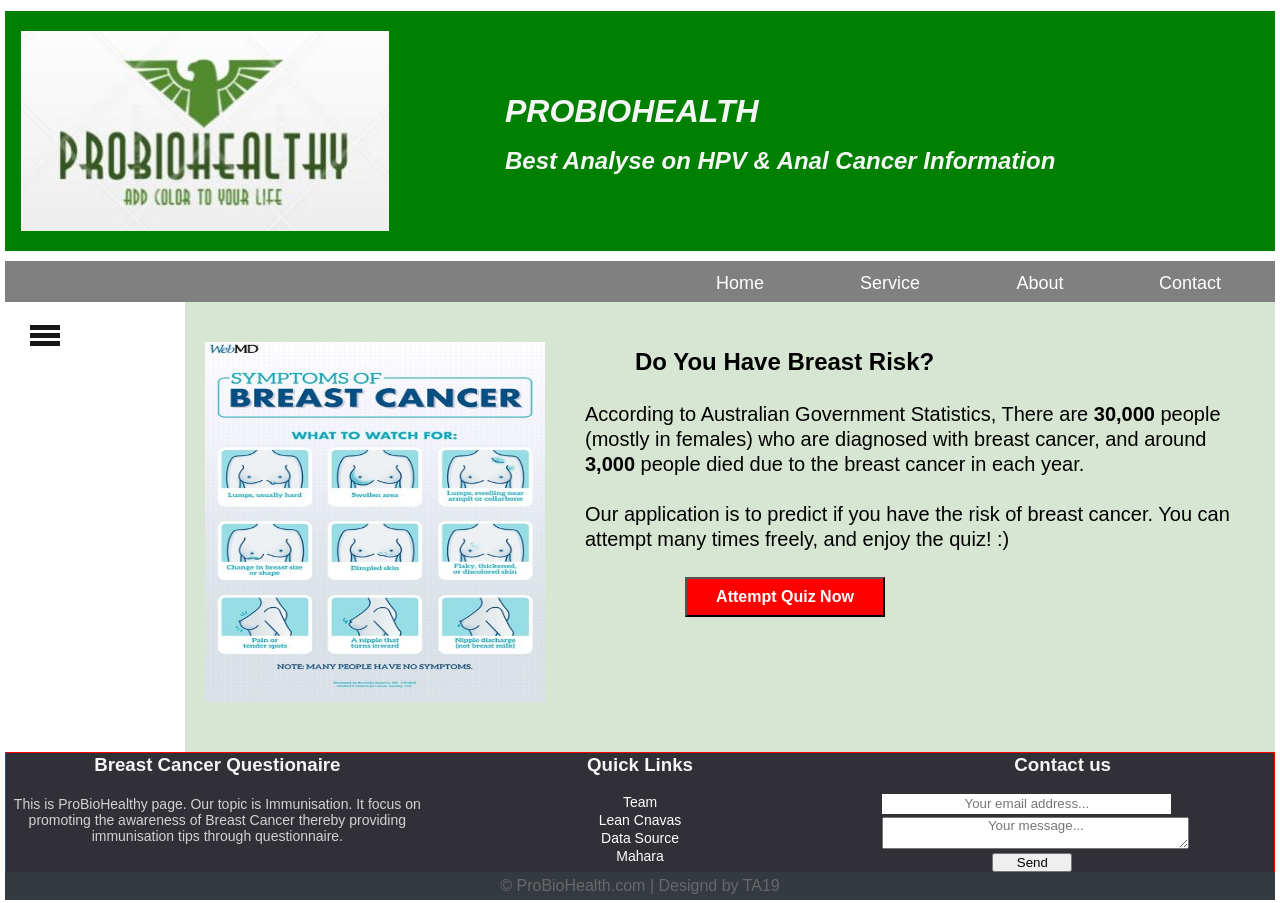
<file: Final/index.html>
<!DOCTYPE html>
<html>
    <head>
        <meta charset="utf-8">
        <title>TA19 - IE Project </title>
        <link rel="stylesheet" href="layout.css" type="text/css"/>
        <link rel="stylesheet" href="800px.css" type="text/css" media="screen and (max-width: 800px)" />
        <link rel="stylesheet" href="Menu.css" type="text/css"/>
        <link rel="stylesheet" href="Header.css" type="text/css"/>
        <link rel="stylesheet" href="SideBar.css" type="text/css"/>
        <link rel="stylesheet" href="Footer.css" type="text/css"/>
        <link rel="stylesheet" href="MainBody.css" type="text/css"/>
    </head>
    <body>
        <div id="Container"></div>
        <div id="Header">
            <div class="logo-pic">
                <img src="Team_Logo.jpeg" alt="logo" />
            </div>
            <h1> PROBIOHEALTH </h1>
            <h2> Best Analyse on HPV & Anal Cancer Information </h2>
        </div>
        <div id="Menu">
            <nav>
                <ul>
                    <li><a href="#">Contact</a></li>
                    <li><a href="#">About</a></li>
                    <li><a href="#">Service</a></li>
                    <li><a href="#">Home</a></li>                    
                </ul>
            </nav>
        </div>
        <div id="SideBar">
            <div class="toggle-btn" onclick="toggleSidebar()">
                <span></span>
                <span></span>
                <span></span>
            </div>
            <ul>
                <li><a href="#">Home</a></li>
                <li><a href="#">Data</a></li>
                <li><a href="#">Quiz</a></li>
                <li><a href="#">Help</a></li>
            </ul>
        </div>

        <div id="MainBody">
            <div>
                <img src="breast-cancer.jpg" alt="logo">
            </div>
            <div class='body-content'>
                <h2>Do You Have Breast Risk?</h2>
                <p>
                    According to Australian Government Statistics,
                    There are <b>30,000</b> people (mostly in females) who are diagnosed with breast cancer,
                    and around <b>3,000</b> people died due to the breast cancer in each year. 
                    <br> <br> Our application is to predict if you have the risk of breast cancer.
                    You can attempt many times freely, and enjoy the quiz! :)
                </p>
                <button>
                    <a href="Quiz App/index.html">Attempt Quiz Now</a>
                </button>
            </div>
        </div>

        <div id="Footer">
            <div class="foot-content">
                <div class="footer-section about">
                    <h3 class="logo-text">Breast Cancer Questionaire</h3>
                    <p>
                        This is ProBioHealthy page. Our topic is Immunisation.
                        It focus on promoting the awareness of Breast Cancer thereby providing immunisation tips through questionnaire.
                    </p>
                </div>
                <div class="footer-section links">
                    <h3>Quick Links</h3>
                    <br>
                    <ul>
                        <a href="#"><li>Team</li></a>
                        <a href="#"><li>Lean Cnavas</li></a>
                        <a href="#"><li>Data Source</li></a>
                        <a href="#"><li>Mahara</li></a>
                    </ul>
                </div>
                <div class="footer-section contact-form">
                    <h3>Contact us</h3>
                    <br>
                    <form action='index.html' method="post">
                        <input type="email" name="email" class="text-input contact-input" placeholder="Your email address...">
                        <textarea name="message"  class="text-input contact-input" placeholder="Your message..."></textarea>
                        <br>
                        <button type="submit" class="btn btn-big">
                            Send
                        </button>
                    </form>
                </div>
            </div>
            <div class="foot-bottom">
                <p>
                &copy; ProBioHealth.com | Designd by TA19
                </p>
            </div>
        </div>
        <script src="SideBar.js"></script>
    </body>
</html>
</file>
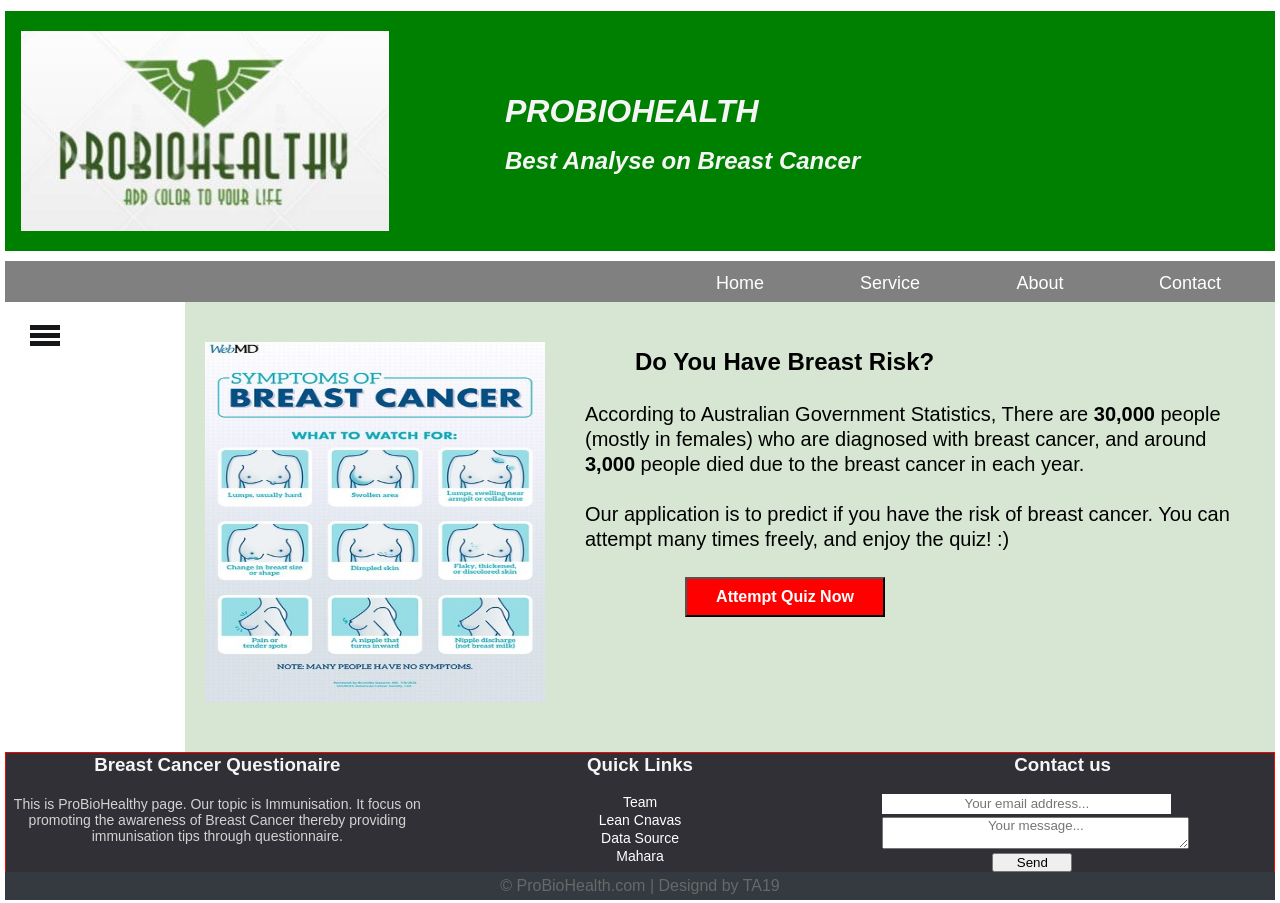
<file: UI Design/index.html>
<!DOCTYPE html>
<html>
    <head>
        <meta charset="utf-8">
        <title>TA19 - IE Project </title>
        <link rel="stylesheet" href="layout.css" type="text/css"/>
        <link rel="stylesheet" href="800px.css" type="text/css" media="screen and (max-width: 800px)" />
        <link rel="stylesheet" href="Menu.css" type="text/css"/>
        <link rel="stylesheet" href="Header.css" type="text/css"/>
        <link rel="stylesheet" href="SideBar.css" type="text/css"/>
        <link rel="stylesheet" href="Footer.css" type="text/css"/>
        <link rel="stylesheet" href="MainBody.css" type="text/css"/>
    </head>
    <body>
        <div id="Container"></div>
        <div id="Header">
            <div class="logo-pic">
                <img src="Team_Logo.jpeg" alt="logo" />
            </div>
            <h1> PROBIOHEALTH </h1>
            <h2> Best Analyse on Breast Cancer </h2>
        </div>
        <div id="Menu">
            <nav>
                <ul>
                    <li><a href="#">Contact</a></li>
                    <li><a href="#">About</a></li>
                    <li><a href="#">Service</a></li>
                    <li><a href="#">Home</a></li>                    
                </ul>
            </nav>
        </div>
        <div id="SideBar">
            <div class="toggle-btn" onclick="toggleSidebar()">
                <span></span>
                <span></span>
                <span></span>
            </div>
            <ul>
                <li><a href="#">Home</a></li>
                <li><a href="#">Data</a></li>
                <li><a href="#">Quiz</a></li>
                <li><a href="#">Help</a></li>
            </ul>
        </div>

        <div id="MainBody">
            <div>
                <img src="breast-cancer.jpg" alt="logo">
            </div>
            <div class='body-content'>
                <h2>Do You Have Breast Risk?</h2>
                <p>
                    According to Australian Government Statistics,
                    There are <b>30,000</b> people (mostly in females) who are diagnosed with breast cancer,
                    and around <b>3,000</b> people died due to the breast cancer in each year. 
                    <br> <br> Our application is to predict if you have the risk of breast cancer.
                    You can attempt many times freely, and enjoy the quiz! :)
                </p>
                <button>
                    <a href="#">Attempt Quiz Now</a>
                </button>
            </div>
        </div>

        <div id="Footer">
            <div class="foot-content">
                <div class="footer-section about">
                    <h3 class="logo-text">Breast Cancer Questionaire</h3>
                    <p>
                        This is ProBioHealthy page. Our topic is Immunisation.
                        It focus on promoting the awareness of Breast Cancer thereby providing immunisation tips through questionnaire.
                    </p>
                </div>
                <div class="footer-section links">
                    <h3>Quick Links</h3>
                    <br>
                    <ul>
                        <a href="#"><li>Team</li></a>
                        <a href="#"><li>Lean Cnavas</li></a>
                        <a href="#"><li>Data Source</li></a>
                        <a href="#"><li>Mahara</li></a>
                    </ul>
                </div>
                <div class="footer-section contact-form">
                    <h3>Contact us</h3>
                    <br>
                    <form action='index.html' method="post">
                        <input type="email" name="email" class="text-input contact-input" placeholder="Your email address...">
                        <textarea name="message"  class="text-input contact-input" placeholder="Your message..."></textarea>
                        <br>
                        <button type="submit" class="btn btn-big">
                            Send
                        </button>
                    </form>
                </div>
            </div>
            <div class="foot-bottom">
                <p>
                &copy; ProBioHealth.com | Designd by TA19
                </p>
            </div>
        </div>
        <script src="SideBar.js"></script>
    </body>
</html>
</file>
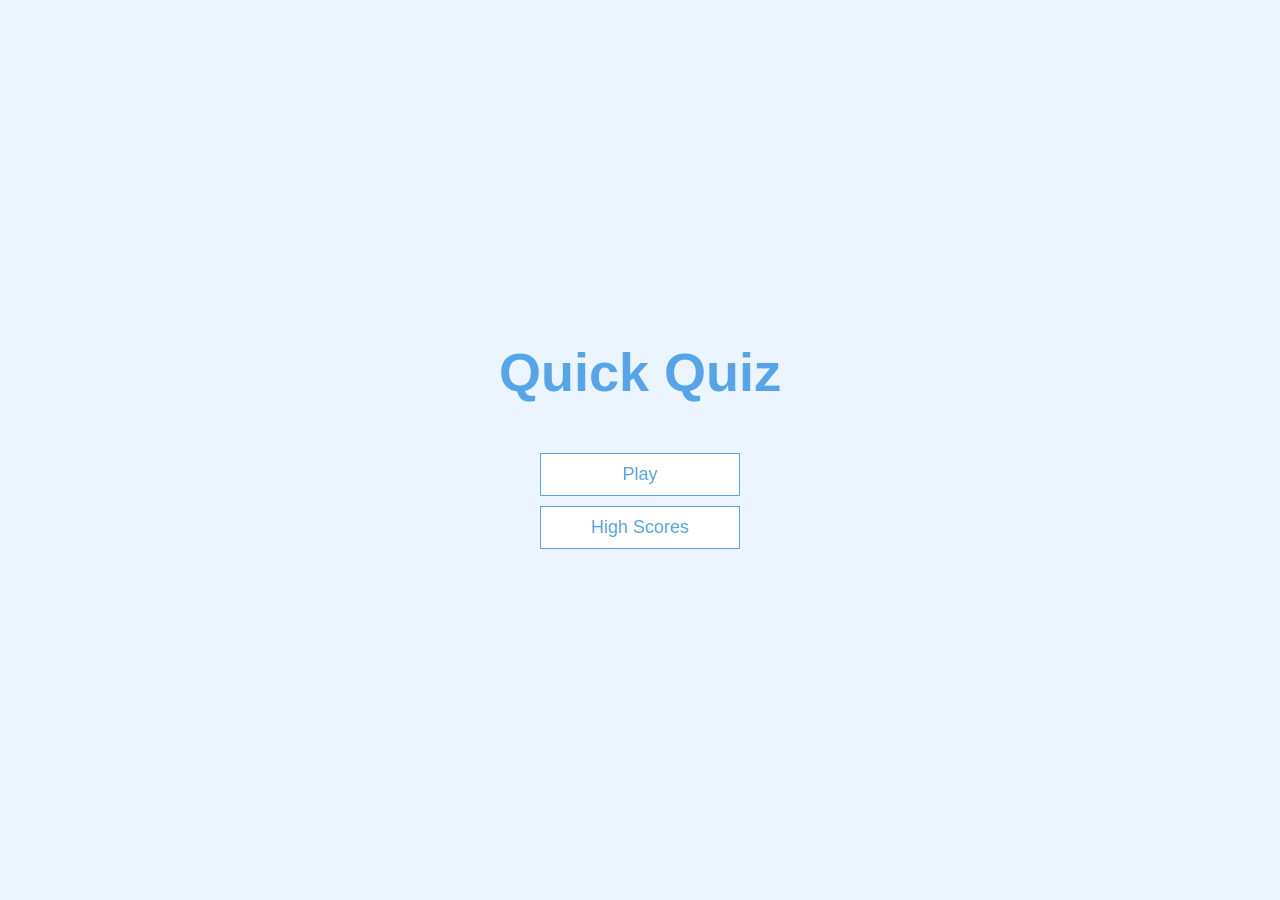
<file: Final/Quiz App/index.html>
<!DOCTYPE html>
<html lang="en">
    <head>
        <title>Quick Quiz</title>
        <link rel="stylesheet" href="app.css" />
    </head>
    <body>
        <div class="container">
            <div id="home" class="flex-center flex-column">
                <h1>Quick Quiz</h1>
                <a class="btn" href="game.html">Play</a>
                <a class="btn" href="highscores.html">High Scores</a>
            </div>
        </div>
    </body>
</html>
</file>
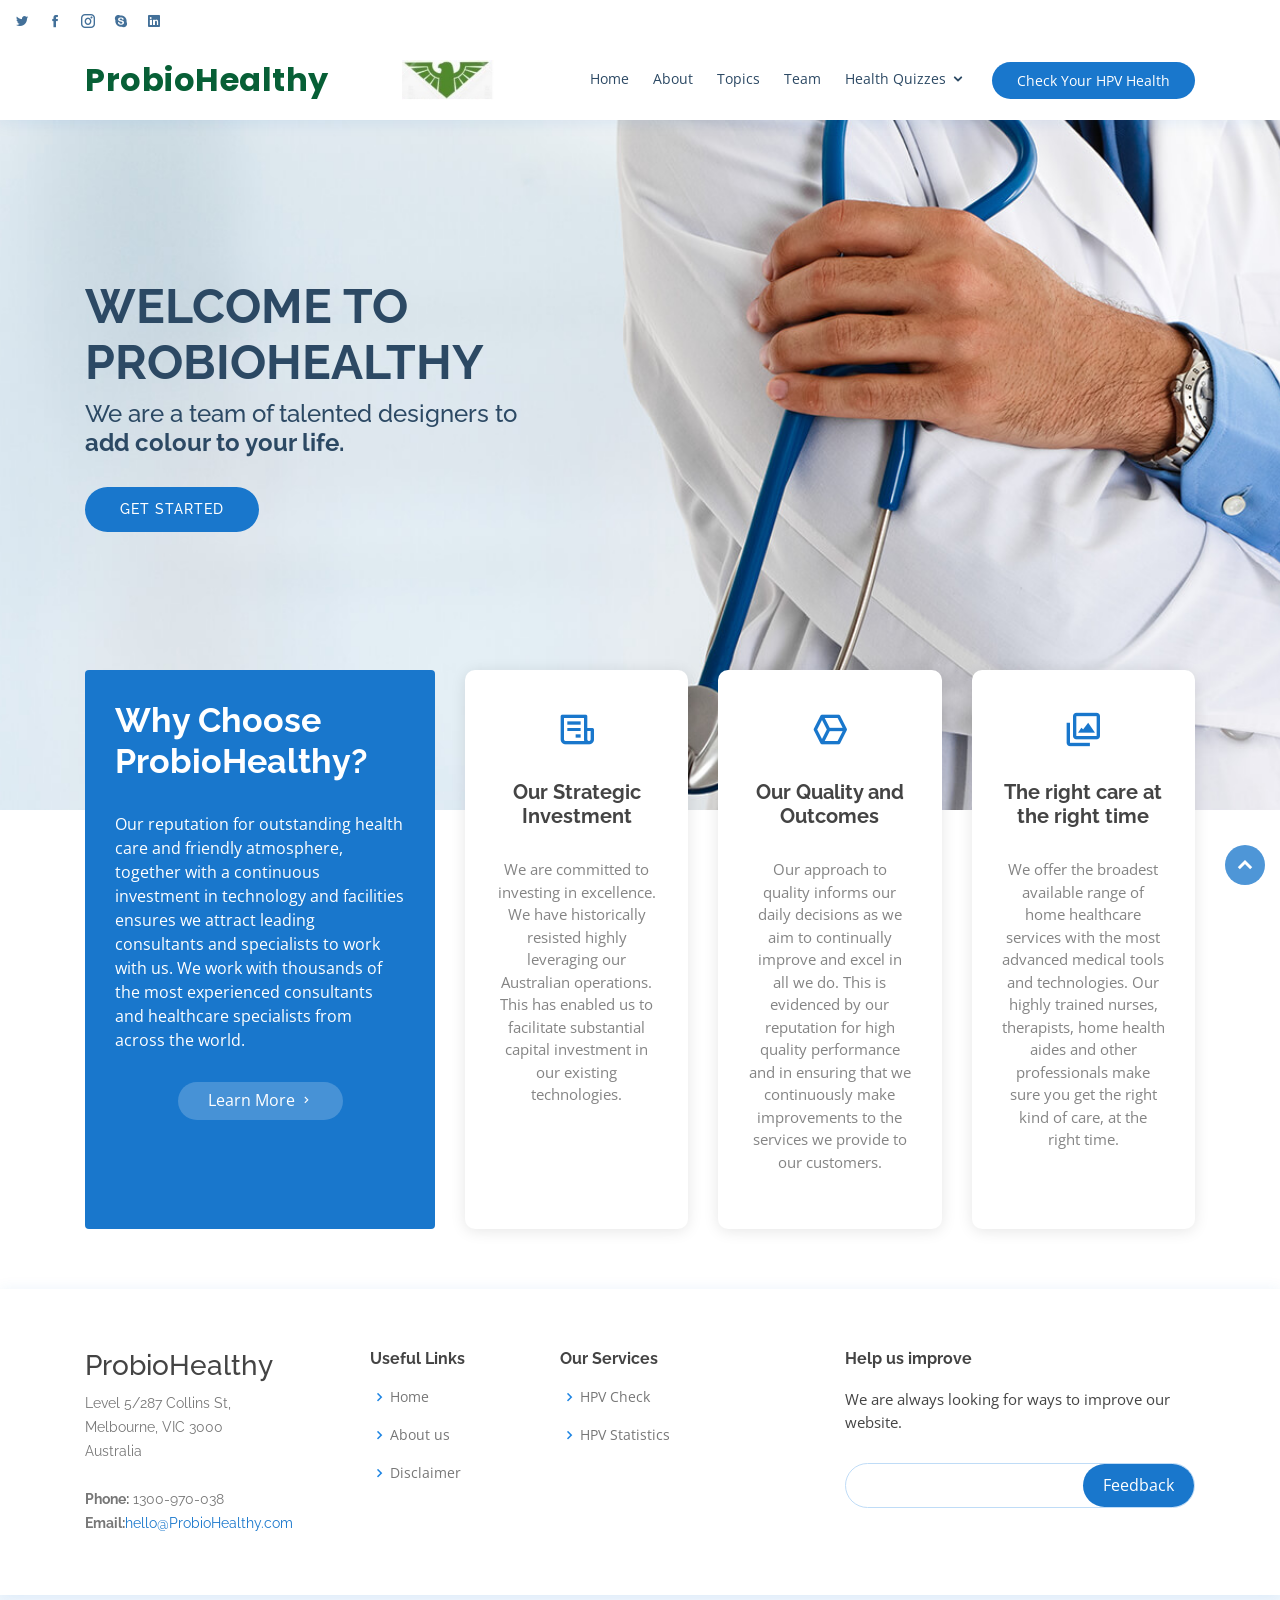
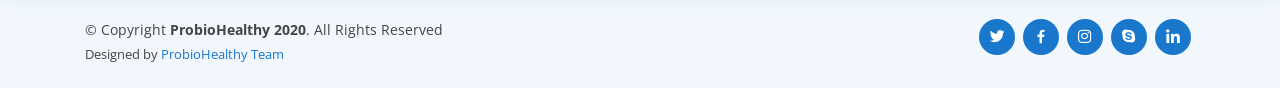
<file: Iteration 2/Page/index.html>
<!DOCTYPE html>
<html lang="en">

<head>
  <meta charset="utf-8">
  <meta content="width=device-width, initial-scale=1.0" name="viewport">

  <title>Home Page - ProbioHealthy</title>
  <meta content="" name="descriptison">
  <meta content="" name="keywords">

  <!-- Favicons -->
  <link href="assets/img/favicon.png" rel="icon">
  <link href="assets/img/apple-touch-icon.png" rel="apple-touch-icon">

  <!-- Google Fonts -->
  <link href="https://fonts.googleapis.com/css?family=Open+Sans:300,300i,400,400i,600,600i,700,700i|Raleway:300,300i,400,400i,500,500i,600,600i,700,700i|Poppins:300,300i,400,400i,500,500i,600,600i,700,700i" rel="stylesheet">

  <!-- Vendor CSS Files -->
  <link href="assets/vendor/bootstrap/css/bootstrap.min.css" rel="stylesheet">
  <link href="assets/vendor/icofont/icofont.min.css" rel="stylesheet">
  <link href="assets/vendor/boxicons/css/boxicons.min.css" rel="stylesheet">
  <link href="assets/vendor/venobox/venobox.css" rel="stylesheet">
  <link href="assets/vendor/animate.css/animate.min.css" rel="stylesheet">
  <link href="assets/vendor/remixicon/remixicon.css" rel="stylesheet">
  <link href="assets/vendor/owl.carousel/assets/owl.carousel.min.css" rel="stylesheet">
  <link href="assets/vendor/bootstrap-datepicker/css/bootstrap-datepicker.min.css" rel="stylesheet">

  <!-- Template Main CSS File -->
  <link href="assets/css/style.css" rel="stylesheet">

  <!-- =======================================================
  * Template Name: Medilab - v2.0.0
  * Template URL: https://bootstrapmade.com/medilab-free-medical-bootstrap-theme/
  * Author: BootstrapMade.com
  * License: https://bootstrapmade.com/license/
  ======================================================== -->
</head>

<body>

  <!-- ======= Top Bar ======= -->
  <div id="topbar" class="d-none d-lg-flex align-items-center fixed-top">
    <!-- <div class="container d-flex">
      <div class="contact-info mr-auto">
        <i class="icofont-envelope"></i> <a href="mailto:contact@example.com">contact@example.com</a>
        <i class="icofont-phone"></i> +1 5589 55488 55
        <i class="icofont-google-map"></i> A108 Adam Street, NY
      </div> -->
      <div class="social-links">
        <a href="#" class="twitter"><i class="icofont-twitter"></i></a>
        <a href="#" class="facebook"><i class="icofont-facebook"></i></a>
        <a href="#" class="instagram"><i class="icofont-instagram"></i></a>
        <a href="#" class="skype"><i class="icofont-skype"></i></a>
        <a href="#" class="linkedin"><i class="icofont-linkedin"></i></i></a>
      </div>
    </div>
  </div>

  <!-- ======= Header ======= -->
  <header id="header" class="fixed-top">
    <div class="container d-flex align-items-center">

      <h1 class="logo mr-auto"><a href="index.html">ProbioHealthy</a></h1>
      <!-- Uncomment below if you prefer to use an image logo -->
      <a href="index.html" class="logo mr-auto"><img src="Team_Logo.jpg" alt="logo" class="img-fluid"></a>

      <nav class="nav-menu d-none d-lg-block">
        <ul>
          <li><a href="index.html">Home</a></li>
          <li><a href="about.html">About</a></li>
          <li><a href="topics.html">Topics</a></li>
          <li><a href="team.html">Team</a></li>
          <li class="drop-down"><a>Health Quizzes</a>
            <ul>
              <li><a href="coming_soon/index.html">Breast Cancer</a></li>
              <li class="drop-down"><a href="#">HPV</a>
                <ul>
                  <li><a href="About HPV.html">What is HPV?</a></li>
                  <li><a href="HPV/Quiz App/index.html">HPV Quiz</a></li>
                </ul>
              </li>
              <li><a href="coming_soon/index.html">Anal Cancer</a></li>
            </ul>
          </li>
        </ul>
      </nav><!-- .nav-menu -->

      <a href="HPV/Quiz App/index.html" class="appointment-btn scrollto">Check Your HPV Health</a>

    </div>

  <!-- ======= Header ======= -->
  </header><!-- End Header -->

  <!-- ======= Hero Section ======= -->
  <section id="hero" class="d-flex align-items-center">
      <div class="container">
          <h1 style="padding-right: 500px;">Welcome to ProbioHealthy</h1>
          <h2 style="padding-right: 650px;">We are a team of talented designers to <strong> add colour to your life. </strong></h2>
      <a href="#why-us" class="btn-get-started scrollto">Get Started</a>
      </div>
  </section><!-- End Hero -->
  
  <main id="main">

    <!-- ======= Why Us Section ======= -->
    <section id="why-us" class="why-us">
      <div class="container">

        <div class="row">
          <div class="col-lg-4 d-flex align-items-stretch">
            <div class="content">
              <h3>Why Choose ProbioHealthy?</h3>
              <p>
                Our reputation for outstanding health care and friendly atmosphere, 
                together with a continuous investment in technology and facilities ensures 
                we attract leading consultants and specialists to work with us. 
                We work with thousands of the most experienced consultants and healthcare specialists from across the world. 
              </p>
              <div class="text-center">
                <a href="#" class="more-btn">Learn More <i class="bx bx-chevron-right"></i></a>
              </div>
            </div>
          </div>
          <div class="col-lg-8 d-flex align-items-stretch">
            <div class="icon-boxes d-flex flex-column justify-content-center">
              <div class="row">
                <div class="col-xl-4 d-flex align-items-stretch">
                  <div class="icon-box mt-4 mt-xl-0">
                    <i class="bx bx-receipt"></i>
                    <h4>Our Strategic Investment</h4>
                    <p>We are committed to investing in excellence. 
                      We have historically resisted highly leveraging our Australian operations. 
                      This has enabled us to facilitate substantial capital investment in our existing technologies.</p>
                  </div>
                </div>
                <div class="col-xl-4 d-flex align-items-stretch">
                  <div class="icon-box mt-4 mt-xl-0">
                    <i class="bx bx-cube-alt"></i>
                    <h4>Our Quality and Outcomes</h4>
                    <p>
                      Our approach to quality informs our daily decisions as we aim 
                      to continually improve and excel in all we do. 
                      This is evidenced by our reputation for high quality performance and in ensuring that 
                      we continuously make improvements to the services we provide to our customers.
                    </p>
                  </div>
                </div>
                <div class="col-xl-4 d-flex align-items-stretch">
                  <div class="icon-box mt-4 mt-xl-0">
                    <i class="bx bx-images"></i>
                    <h4>The right care at the right time</h4>
                    <p>We offer the broadest available range of home healthcare services with the most advanced medical tools and technologies. 
                      Our highly trained nurses, therapists, home health aides and other professionals 
                      make sure you get the right kind of care, at the right time.</p>
                  </div>
                </div>
              </div>
            </div><!-- End .content-->
          </div>
        </div>

      </div>
    </section><!-- End Why Us Section -->

  </main><!-- End #main -->

  <!-- ======= Footer ======= -->
  <footer id="footer">

    <div class="footer-top">
      <div class="container">
        <div class="row">

          <div class="col-lg-3 col-md-6 footer-contact">
            <h3>ProbioHealthy</h3>
            <p>
              Level 5/287 Collins St, <br>
              Melbourne, VIC 3000<br>
              Australia <br><br>
              <strong>Phone:</strong> 1300-970-038<br>
              <strong>Email:</strong><a href="mailto:hzha0119@student.monash.edu">hello@ProbioHealthy.com<br></a>
            </p>
          </div>

          <div class="col-lg-2 col-md-6 footer-links">
            <h4>Useful Links</h4>
            <ul>
              <li><i class="bx bx-chevron-right"></i> <a href="index.html">Home</a></li>
              <li><i class="bx bx-chevron-right"></i> <a href="about.html">About us</a></li>
              <li><i class="bx bx-chevron-right"></i> <a href="disclaimer.html">Disclaimer</a></li>
            </ul>
          </div>

          <div class="col-lg-3 col-md-6 footer-links">
            <h4>Our Services</h4>
            <ul>
              <li><i class="bx bx-chevron-right"></i> <a href="HPV/Quiz App/index.html">HPV Check</a></li>
              <li><i class="bx bx-chevron-right"></i> <a href="#">HPV Statistics</a></li>
            </ul>
          </div>

          <div class="col-lg-4 col-md-6 footer-newsletter">
            <h4>Help us improve</h4>
            <p>We are always looking for ways to improve our website.</p>
            <form action="" method="post">
              <input type="email" name="email"><input type="submit" value="Feedback">
            </form>
          </div>

        </div>
      </div>
    </div>

    <div class="container d-md-flex py-4">

      <div class="mr-md-auto text-center text-md-left">
        <div class="copyright">
          &copy; Copyright <strong><span>ProbioHealthy 2020</span></strong>. All Rights Reserved
        </div>
        <div class="credits">
          <!-- All the links in the footer should remain intact. -->
          <!-- You can delete the links only if you purchased the pro version. -->
          <!-- Licensing information: https://bootstrapmade.com/license/ -->
          <!-- Purchase the pro version with working PHP/AJAX contact form: https://bootstrapmade.com/medilab-free-medical-bootstrap-theme/ -->
          Designed by <a href="index.html">ProbioHealthy Team</a>
        </div>
      </div>
      <div class="social-links text-center text-md-right pt-3 pt-md-0">
        <a href="#" class="twitter"><i class="bx bxl-twitter"></i></a>
        <a href="#" class="facebook"><i class="bx bxl-facebook"></i></a>
        <a href="#" class="instagram"><i class="bx bxl-instagram"></i></a>
        <a href="#" class="google-plus"><i class="bx bxl-skype"></i></a>
        <a href="#" class="linkedin"><i class="bx bxl-linkedin"></i></a>
      </div>
    </div>
  </footer><!-- End Footer -->

  <div id="preloader"></div>
  <a href="#" class="back-to-top"><i class="icofont-simple-up"></i></a>

  <!-- Vendor JS Files -->
  <script src="assets/vendor/jquery/jquery.min.js"></script>
  <script src="assets/vendor/bootstrap/js/bootstrap.bundle.min.js"></script>
  <script src="assets/vendor/jquery.easing/jquery.easing.min.js"></script>
  <script src="assets/vendor/php-email-form/validate.js"></script>
  <script src="assets/vendor/venobox/venobox.min.js"></script>
  <script src="assets/vendor/waypoints/jquery.waypoints.min.js"></script>
  <script src="assets/vendor/counterup/counterup.min.js"></script>
  <script src="assets/vendor/owl.carousel/owl.carousel.min.js"></script>
  <script src="assets/vendor/bootstrap-datepicker/js/bootstrap-datepicker.min.js"></script>

  <!-- Template Main JS File -->
  <script src="assets/js/main.js"></script>

</body>

</html>
</file>
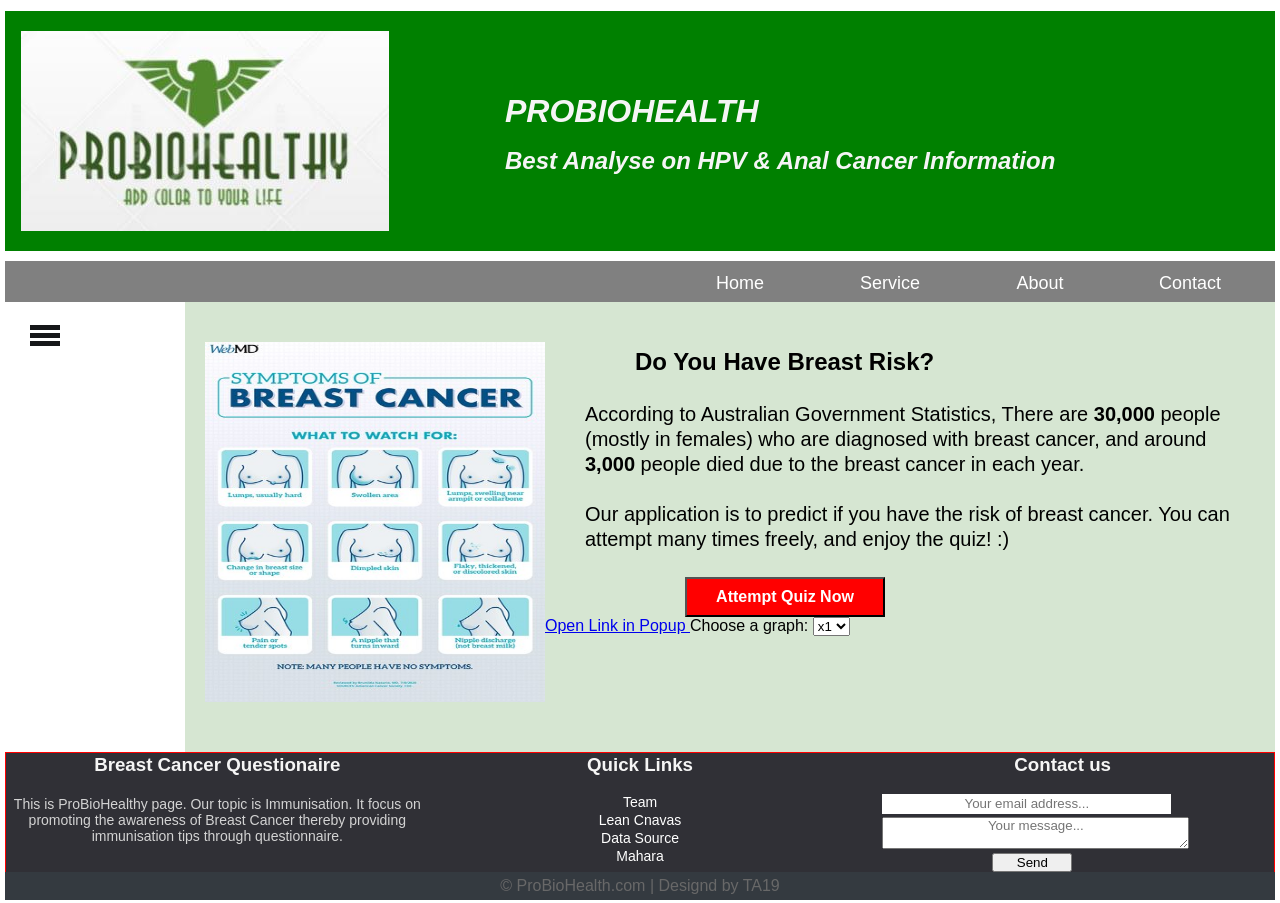
<file: Iteration 2/UI Design/index.html>
<!DOCTYPE html>
<html>

<head>
    <meta charset="utf-8">
    <title>TA19 - IE Project </title>
    <link rel="stylesheet" href="layout.css" type="text/css" />
    <link rel="stylesheet" href="800px.css" type="text/css" media="screen and (max-width: 800px)" />
    <link rel="stylesheet" href="Menu.css" type="text/css" />
    <link rel="stylesheet" href="Header.css" type="text/css" />
    <link rel="stylesheet" href="SideBar.css" type="text/css" />
    <link rel="stylesheet" href="Footer.css" type="text/css" />
    <link rel="stylesheet" href="MainBody.css" type="text/css" />
</head>

<body>
    <div id="Container"></div>
    <div id="Header">
        <div class="logo-pic">
            <img src="Team_Logo.jpeg" alt="logo" />
        </div>
        <h1> PROBIOHEALTH </h1>
        <h2> Best Analyse on HPV & Anal Cancer Information </h2>
    </div>
    <div id="Menu">
        <nav>
            <ul>
                <li><a href="#">Contact</a></li>
                <li><a href="#">About</a></li>
                <li><a href="#">Service</a></li>
                <li><a href="#">Home</a></li>
            </ul>
        </nav>
    </div>
    <div id="SideBar">
        <div class="toggle-btn" onclick="toggleSidebar()">
            <span></span>
            <span></span>
            <span></span>
        </div>
        <ul>
            <li><a href="#">Home</a></li>
            <li><a href="#">Data</a></li>
            <li><a href="#">Quiz</a></li>
            <li><a href="#">Help</a></li>
        </ul>
    </div>

    <div id="MainBody">
        <div>
            <img src="breast-cancer.jpg" alt="logo">
        </div>
        <div class='body-content'>
            <h2>Do You Have Breast Risk?</h2>
            <p>
                According to Australian Government Statistics,
                There are <b>30,000</b> people (mostly in females) who are diagnosed with breast cancer,
                and around <b>3,000</b> people died due to the breast cancer in each year.
                <br> <br> Our application is to predict if you have the risk of breast cancer.
                You can attempt many times freely, and enjoy the quiz! :)
            </p>
            <button>
                <a href="Quiz App/index.html">Attempt Quiz Now</a>
            </button>
            <a href="data1.html" target="popup"
                onclick="window.open('data1.html','_blank','width=600,height=600'); return false;">
                Open Link in Popup
            </a>
            <label for="graph">Choose a graph:</label>
            <select name="graph" id='graph' onchange="window.open( this.value + '.html','_blank','width=600,height=600')">
                <option value="data1">x1</option>
                <option value="data2">x2</option>
                <option value="data3">x3</option>
                <option value="data4">x4</option>
            </select>
        </div>
    </div>

    <div id="Footer">
        <div class="foot-content">
            <div class="footer-section about">
                <h3 class="logo-text">Breast Cancer Questionaire</h3>
                <p>
                    This is ProBioHealthy page. Our topic is Immunisation.
                    It focus on promoting the awareness of Breast Cancer thereby providing immunisation tips through
                    questionnaire.
                </p>
            </div>
            <div class="footer-section links">
                <h3>Quick Links</h3>
                <br>
                <ul>
                    <a href="#">
                        <li>Team</li>
                    </a>
                    <a href="#">
                        <li>Lean Cnavas</li>
                    </a>
                    <a href="#">
                        <li>Data Source</li>
                    </a>
                    <a href="#">
                        <li>Mahara</li>
                    </a>
                </ul>
            </div>
            <div class="footer-section contact-form">
                <h3>Contact us</h3>
                <br>
                <form action='index.html' method="post">
                    <input type="email" name="email" class="text-input contact-input"
                        placeholder="Your email address...">
                    <textarea name="message" class="text-input contact-input" placeholder="Your message..."></textarea>
                    <br>
                    <button type="submit" class="btn btn-big">
                        Send
                    </button>
                </form>
            </div>
        </div>
        <div class="foot-bottom">
            <p>
                &copy; ProBioHealth.com | Designd by TA19
            </p>
        </div>
    </div>
    <script src="SideBar.js"></script>
</body>

</html>
</file>
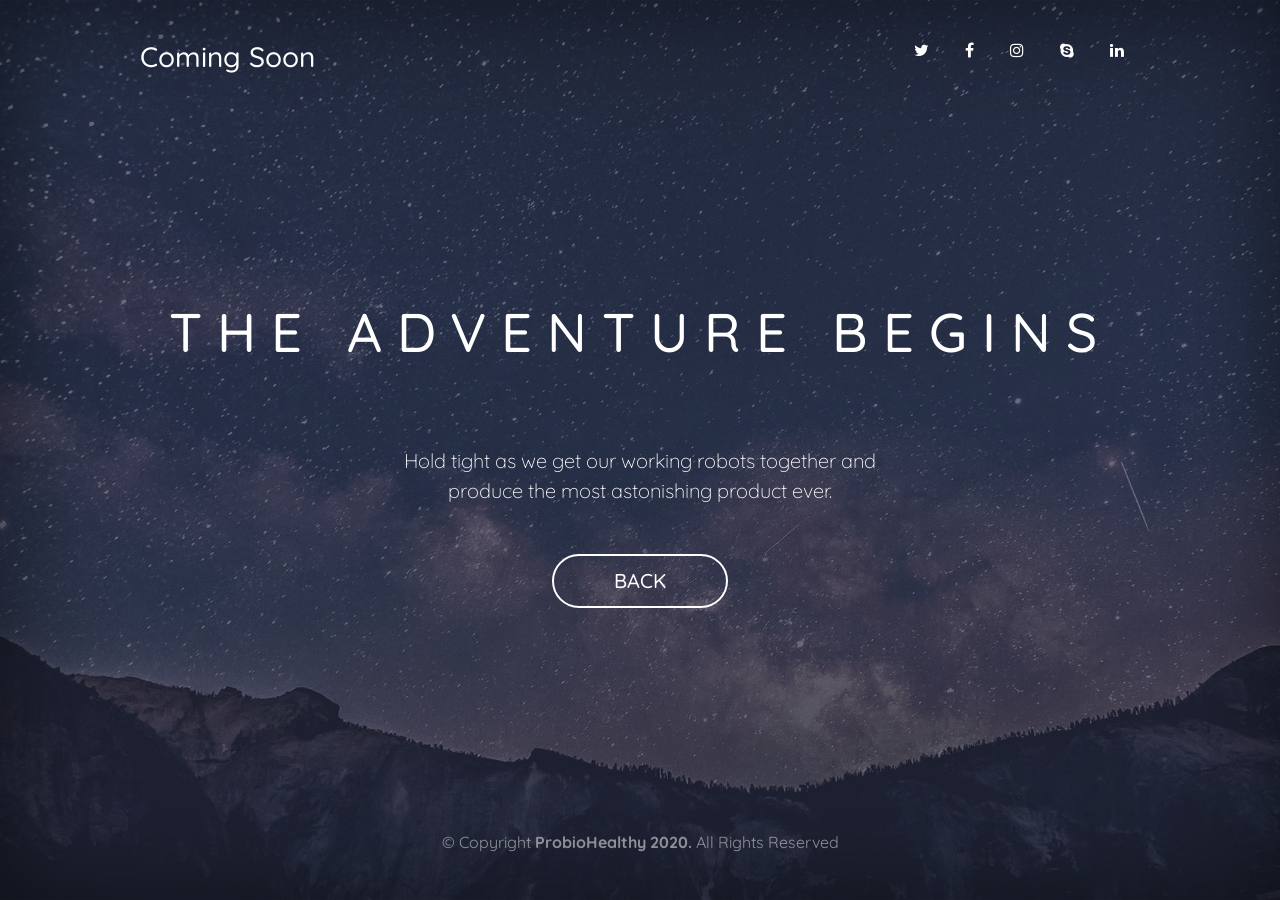
<file: Iteration 2/Page 2/coming_soon/index.html>
<!DOCTYPE html>
<html lang="en-US">
  <head>
    <meta charset="UTF-8">
    <meta http-equiv="X-UA-Compatible" content="IE=edge">
    <meta name="viewport" content="width=device-width, initial-scale=1">
    <title>Coming Soon</title>
    <meta name="description" content="Demo of A Free Coming Soon Bootstrap 4 Template by TemplateFlip.com."/>
    <link href="https://fonts.googleapis.com/css?family=Quicksand:300,400,500,700" rel="stylesheet">
    <link href="https://maxcdn.bootstrapcdn.com/bootstrap/4.0.0-beta/css/bootstrap.min.css" rel="stylesheet">
    <link href="css/font-awesome.min.css" rel="stylesheet">
    <link href="styles/main.css" rel="stylesheet">
  </head>
  <body id="top"><div class="site-wrapper">
  <div class="site-wrapper-inner">
    <div class="cover-container">
      <div class="masthead clearfix">
        <div class="inner">
          <h3 class="masthead-brand">Coming Soon</h3>
          <nav class="nav nav-masthead">
            <a class="nav-link nav-social" href="#"><i class="fa fa-twitter" aria-hidden="true"></i></a>
            <a class="nav-link nav-social" href="#"><i class="fa fa-facebook" aria-hidden="true"></i></a>
            <a class="nav-link nav-social" href="#"><i class="fa fa-instagram" aria-hidden="true"></i></a>
            <a class="nav-link nav-social" href="#"><i class="fa fa-skype" aria-hidden="true"></i></a>
            <a class="nav-link nav-social" href="#"><i class="fa fa-linkedin" aria-hidden="true"></i></a>
          </nav>
        </div>
      </div><br>      <div class="inner cover">
        <h1 class="cover-heading">The adventure Begins</h1>
        <p class="lead cover-copy">Hold tight as we get our working robots together and produce the most astonishing product ever.</p>
        <p class="lead">
          <button type="button" class="btn btn-lg btn-default btn-notify" data-toggle="modal">
            <a href="../topics.html">BACK</a>
          </button>
        </p>
      </div>
      <div class="mastfoot">
        <div class="inner">
          <p>&copy; Copyright <strong>ProbioHealthy 2020.</strong> All Rights Reserved</p>
        </div>
      </div>
      <div class="modal fade" id="subscribeModal" tabindex="-1" role="dialog" aria-labelledby="subscribeModalLabel" aria-hidden="true">
        <div class="modal-dialog" role="document">
          <div class="modal-content">
            <div class="modal-header">
              <h5 class="modal-title" id="subscribeModalLabel">Get Notified on Launch:</h5>
              <button type="button" class="close" data-dismiss="modal" aria-label="Close">
                <span aria-hidden="true">&times;</span>
              </button>
            </div>
            <div class="modal-body">
              <form>
                <div class="form-group">
                  <label for="recipient-name" class="form-control-label">Enter you e-mail to get notified when we launch</label>
                  <input type="text" class="form-control" id="recipient-name" placeholder="your-name@example.com">
                </div>
              </form>
            </div>
            <div class="modal-footer">
              <button type="button" class="btn btn-default">Subscribe</button>
            </div>
          </div>
        </div>
    </div>
  </div>
</div>
    <script src="https://code.jquery.com/jquery-3.2.1.slim.min.js"></script>
    <script src="https://cdnjs.cloudflare.com/ajax/libs/popper.js/1.11.0/umd/popper.min.js"></script>
    <script src="https://maxcdn.bootstrapcdn.com/bootstrap/4.0.0-beta/js/bootstrap.min.js"></script>
    <script src="scripts/main.js"></script>
  </body>
</html>
</file>
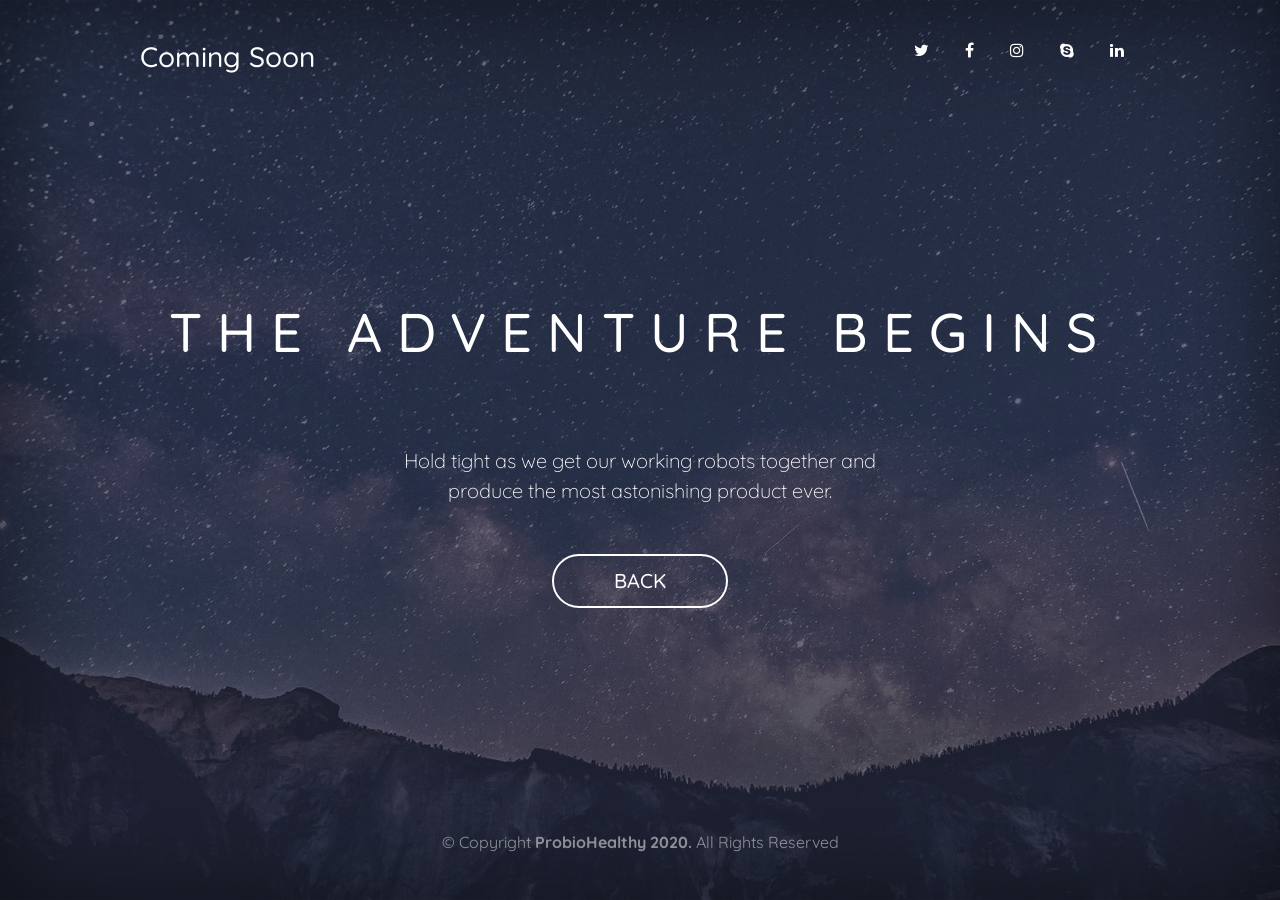
<file: Iteration 2/Page/coming_soon/index.html>
<!DOCTYPE html>
<html lang="en-US">
  <head>
    <meta charset="UTF-8">
    <meta http-equiv="X-UA-Compatible" content="IE=edge">
    <meta name="viewport" content="width=device-width, initial-scale=1">
    <title>Coming Soon</title>
    <meta name="description" content="Demo of A Free Coming Soon Bootstrap 4 Template by TemplateFlip.com."/>
    <link href="https://fonts.googleapis.com/css?family=Quicksand:300,400,500,700" rel="stylesheet">
    <link href="https://maxcdn.bootstrapcdn.com/bootstrap/4.0.0-beta/css/bootstrap.min.css" rel="stylesheet">
    <link href="css/font-awesome.min.css" rel="stylesheet">
    <link href="styles/main.css" rel="stylesheet">
  </head>
  <body id="top"><div class="site-wrapper">
  <div class="site-wrapper-inner">
    <div class="cover-container">
      <div class="masthead clearfix">
        <div class="inner">
          <h3 class="masthead-brand">Coming Soon</h3>
          <nav class="nav nav-masthead">
            <a class="nav-link nav-social" href="#"><i class="fa fa-twitter" aria-hidden="true"></i></a>
            <a class="nav-link nav-social" href="#"><i class="fa fa-facebook" aria-hidden="true"></i></a>
            <a class="nav-link nav-social" href="#"><i class="fa fa-instagram" aria-hidden="true"></i></a>
            <a class="nav-link nav-social" href="#"><i class="fa fa-skype" aria-hidden="true"></i></a>
            <a class="nav-link nav-social" href="#"><i class="fa fa-linkedin" aria-hidden="true"></i></a>
          </nav>
        </div>
      </div><br>      <div class="inner cover">
        <h1 class="cover-heading">The adventure Begins</h1>
        <p class="lead cover-copy">Hold tight as we get our working robots together and produce the most astonishing product ever.</p>
        <p class="lead">
          <button type="button" class="btn btn-lg btn-default btn-notify" data-toggle="modal">
            <a href="../index.html">BACK</a>
          </button>
        </p>
      </div>
      <div class="mastfoot">
        <div class="inner">
          <p>&copy; Copyright <strong>ProbioHealthy 2020.</strong> All Rights Reserved</p>
        </div>
      </div>
      <div class="modal fade" id="subscribeModal" tabindex="-1" role="dialog" aria-labelledby="subscribeModalLabel" aria-hidden="true">
        <div class="modal-dialog" role="document">
          <div class="modal-content">
            <div class="modal-header">
              <h5 class="modal-title" id="subscribeModalLabel">Get Notified on Launch:</h5>
              <button type="button" class="close" data-dismiss="modal" aria-label="Close">
                <span aria-hidden="true">&times;</span>
              </button>
            </div>
            <div class="modal-body">
              <form>
                <div class="form-group">
                  <label for="recipient-name" class="form-control-label">Enter you e-mail to get notified when we launch</label>
                  <input type="text" class="form-control" id="recipient-name" placeholder="your-name@example.com">
                </div>
              </form>
            </div>
            <div class="modal-footer">
              <button type="button" class="btn btn-default">Subscribe</button>
            </div>
          </div>
        </div>
    </div>
  </div>
</div>
    <script src="https://code.jquery.com/jquery-3.2.1.slim.min.js"></script>
    <script src="https://cdnjs.cloudflare.com/ajax/libs/popper.js/1.11.0/umd/popper.min.js"></script>
    <script src="https://maxcdn.bootstrapcdn.com/bootstrap/4.0.0-beta/js/bootstrap.min.js"></script>
    <script src="scripts/main.js"></script>
  </body>
</html>
</file>
<file: Final/layout.css>
body {
    margin-left: 5px;
    margin-top: 5px;
    margin-right: 5px;
    margin-bottom: 5px;
    background: white;
}

#Container {
    width: 80%;
    height: auto;
    margin-left: auto;
    margin-top: 11px;
    margin-right: auto;
    margin-bottom: 5px;
}

#Header {
    height: 240px;
    background-color: #CCC;
}

#Menu {
    height: 41px;
    background-color: #666;
}

#SideBar {
    width: 180px;
    height: 450px;
    background-color: rgb(78, 185, 185);
    float: left;
}

#MainBody {
    width: calc(100% - 180px);
    height: 450px;
    background-color: rgba(91, 155, 72, 0.247);
    float: right;
}

#Footer {
    height: 10px;
    margin-bottom: 21px;
    background-color: rgb(231, 22, 22);
    clear: both;
}
</file>
<file: Final/800px.css>
#SideBar {
    width: 100%;
}
#MainBody {
    width: 100%;
}

#Menu {
    height: 240px;
}

#SideBar {
    display: none;
}

#Footer {
    display: none;
}

img {
    display: none;
}
</file>
<file: Final/Menu.css>
#Menu {
    background-color:gray;
}

#Menu ul {
    margin: 10px;
    padding: 0;
}

#Menu li {
    list-style-type: none;
    display: block;
    width: 150px;
    height: 40px;
    text-align: center;
    line-height: 45px;
    font-family: Tahoma, Geneva, sans-serif;
    font-size: 18px;
    float: right;
}

#Menu li a {
    text-decoration: none;
    color: white;
}

#Menu li a:hover {
    color: blue;
    text-decoration: underline;
}
</file>
<file: Final/Header.css>
#Header {
    background-color: green;
}

#Header div.logo-pic {
    background-color: green;
    height: 220px;
    width: 400px;
    margin-top: 10px;
    padding-block-start: 10px;
    text-align: center;
    float: left;
}


#Header div.logo-pic:hover {
    background-color: rgb(4, 61, 4);
}

#Header h1, h2 {
    color: whitesmoke;
    font-family: Tahoma, Geneva, sans-serif;
    height: 50px;
    width: 800px;
    line-height: 200px;
    display: block;
    margin-left: 500px;
    font-style: italic;
}
</file>
<file: Final/SideBar.css>
*{
    margin: 0;
    padding: 0;
    font-family: sans-serif;
}

#SideBar {
    position: fixed;
    background: #151719;
    left: -200px;
    transition: all 500ms linear;
}

#SideBar.active {
    left: 5px;
}


#SideBar ul li {
    list-style: none;
    padding: 15px 60px;
    border-bottom: 1px solid rgba(100, 100, 100, 0.3);
}

#SideBar ul li a {
    color: rgba(230, 230, 230, 0.9);
    text-decoration: none;
}

#SideBar ul li a:hover {
    color: rgba(230, 230, 230, 0.9);
    text-decoration: underline;
}

#SideBar .toggle-btn {
    position: absolute;
    left: 230px;
    top: 20px;
}

#SideBar .toggle-btn span {
    display: block;
    width: 30px;
    height: 5px;
    background-color: #151719;
    margin: 3px 0px;
}
</file>
<file: Final/Footer.css>
#Footer {
    background: #303036;
    color: #d3d3d3;
    height: 130px;
}

#Footer .foot-bottom {
    background: #343a40;
    color: #686868;
    text-align: center;
    position: absolute;
    bottom: 0px;
    left: 5px;
    right: 5px;
    padding: 5px;
}

#Footer .foot-content {
    border: 1px solid red;
    height: 130px;
    display: flex;
}

#Footer .foot-content .footer-section {
    flex: 1;
    border: 0.1px solid #303036;
    padding: 20 px;
}

#Footer .foot-content h3 {
    color: whitesmoke;
    text-align: center;
}

#Footer .foot-content p {
    font-size: 14px;
    text-align: center;
    margin-block-start: 20px;
}

#Footer .foot-content .about .contact span {
    display: block;
    font-size: 1.1em;
    margin-bottom: 2px;
}

#Footer .foot-content .links ul a {
    display: block;
    margin-bottom: 2px;
    font-size: 14px;
    color: white;
    list-style: none;
    text-decoration: none;
    text-align: center;
}

#Footer .foot-content .links ul a:hover {
    color: blue;
    transition: all 0.3s;
    margin-left: 15px;
    text-decoration: underline;
}

#Footer .foot-content .contact-form input {
    color: #000000;
    margin-bottom: 3px;
    line-height: 20px;
    padding: 0 60px;
    border: none;
    text-align: center;
    margin-left: 30px;
}

#Footer .foot-content .contact-form textarea {
    color: #000000;
    margin-left: 30px;
    text-align: center;
    padding: 0 65px;
}

#Footer .foot-content .contact-form button {
    width: 80px;
    margin-left: 140px;
}
</file>
<file: Final/MainBody.css>
#MainBody img {
    width: 340px;
    height: 360px;
    float: left;
    margin-left: 20px;
    margin-block-start: 40px;
}

#MainBody .body-content h2 {
    width: 500px;
    color: black;
    display: block;
    font-style: normal;
    line-height: 120px;
    height: 40px;
    margin-left: 450px;
}

#MainBody .body-content p {
    font-size: 20px;
    display: block;
    line-height: 25px;
    padding-block-start: 60px;
    margin-left: 400px;
    margin-right: 20px;
}

#MainBody .body-content button {
    background: red;
    align-content: center;
    width: 200px;
    height: 40px;
    display: block;
    margin-block-start: 25px;
    margin-left: 500px;
}

#MainBody .body-content button a {
    color: white;
    text-decoration: none;
    font-size: larger;
    font-weight: bold;
}

#MainBody .body-content button a:hover {
    background: yellowgreen;
}
</file>
<file: UI Design/layout.css>
body {
    margin-left: 5px;
    margin-top: 5px;
    margin-right: 5px;
    margin-bottom: 5px;
    background: white;
}

#Container {
    width: 80%;
    height: auto;
    margin-left: auto;
    margin-top: 11px;
    margin-right: auto;
    margin-bottom: 5px;
}

#Header {
    height: 240px;
    background-color: #CCC;
}

#Menu {
    height: 41px;
    background-color: #666;
}

#SideBar {
    width: 180px;
    height: 450px;
    background-color: rgb(78, 185, 185);
    float: left;
}

#MainBody {
    width: calc(100% - 180px);
    height: 450px;
    background-color: rgba(91, 155, 72, 0.247);
    float: right;
}

#Footer {
    height: 10px;
    margin-bottom: 21px;
    background-color: rgb(231, 22, 22);
    clear: both;
}
</file>
<file: UI Design/800px.css>
#SideBar {
    width: 100%;
}
#MainBody {
    width: 100%;
}

#Menu {
    height: 240px;
}

#SideBar {
    display: none;
}

#Footer {
    display: none;
}

img {
    display: none;
}
</file>
<file: UI Design/Menu.css>
#Menu {
    background-color:gray;
}

#Menu ul {
    margin: 10px;
    padding: 0;
}

#Menu li {
    list-style-type: none;
    display: block;
    width: 150px;
    height: 40px;
    text-align: center;
    line-height: 45px;
    font-family: Tahoma, Geneva, sans-serif;
    font-size: 18px;
    float: right;
}

#Menu li a {
    text-decoration: none;
    color: white;
}

#Menu li a:hover {
    color: blue;
    text-decoration: underline;
}
</file>
<file: UI Design/Header.css>
#Header {
    background-color: green;
}

#Header div.logo-pic {
    background-color: green;
    height: 220px;
    width: 400px;
    margin-top: 10px;
    padding-block-start: 10px;
    text-align: center;
    float: left;
}


#Header div.logo-pic:hover {
    background-color: rgb(4, 61, 4);
}

#Header h1, h2 {
    color: whitesmoke;
    font-family: Tahoma, Geneva, sans-serif;
    height: 50px;
    width: 800px;
    line-height: 200px;
    display: block;
    margin-left: 500px;
    font-style: italic;
}
</file>
<file: UI Design/SideBar.css>
*{
    margin: 0;
    padding: 0;
    font-family: sans-serif;
}

#SideBar {
    position: fixed;
    background: #151719;
    left: -200px;
    transition: all 500ms linear;
}

#SideBar.active {
    left: 5px;
}


#SideBar ul li {
    list-style: none;
    padding: 15px 60px;
    border-bottom: 1px solid rgba(100, 100, 100, 0.3);
}

#SideBar ul li a {
    color: rgba(230, 230, 230, 0.9);
    text-decoration: none;
}

#SideBar ul li a:hover {
    color: rgba(230, 230, 230, 0.9);
    text-decoration: underline;
}

#SideBar .toggle-btn {
    position: absolute;
    left: 230px;
    top: 20px;
}

#SideBar .toggle-btn span {
    display: block;
    width: 30px;
    height: 5px;
    background-color: #151719;
    margin: 3px 0px;
}
</file>
<file: UI Design/Footer.css>
#Footer {
    background: #303036;
    color: #d3d3d3;
    height: 130px;
}

#Footer .foot-bottom {
    background: #343a40;
    color: #686868;
    text-align: center;
    position: absolute;
    bottom: 0px;
    left: 5px;
    right: 5px;
    padding: 5px;
}

#Footer .foot-content {
    border: 1px solid red;
    height: 130px;
    display: flex;
}

#Footer .foot-content .footer-section {
    flex: 1;
    border: 0.1px solid #303036;
    padding: 20 px;
}

#Footer .foot-content h3 {
    color: whitesmoke;
    text-align: center;
}

#Footer .foot-content p {
    font-size: 14px;
    text-align: center;
    margin-block-start: 20px;
}

#Footer .foot-content .about .contact span {
    display: block;
    font-size: 1.1em;
    margin-bottom: 2px;
}

#Footer .foot-content .links ul a {
    display: block;
    margin-bottom: 2px;
    font-size: 14px;
    color: white;
    list-style: none;
    text-decoration: none;
    text-align: center;
}

#Footer .foot-content .links ul a:hover {
    color: blue;
    transition: all 0.3s;
    margin-left: 15px;
    text-decoration: underline;
}

#Footer .foot-content .contact-form input {
    color: #000000;
    margin-bottom: 3px;
    line-height: 20px;
    padding: 0 60px;
    border: none;
    text-align: center;
    margin-left: 30px;
}

#Footer .foot-content .contact-form textarea {
    color: #000000;
    margin-left: 30px;
    text-align: center;
    padding: 0 65px;
}

#Footer .foot-content .contact-form button {
    width: 80px;
    margin-left: 140px;
}
</file>
<file: UI Design/MainBody.css>
#MainBody img {
    width: 340px;
    height: 360px;
    float: left;
    margin-left: 20px;
    margin-block-start: 40px;
}

#MainBody .body-content h2 {
    width: 500px;
    color: black;
    display: block;
    font-style: normal;
    line-height: 120px;
    height: 40px;
    margin-left: 450px;
}

#MainBody .body-content p {
    font-size: 20px;
    display: block;
    line-height: 25px;
    padding-block-start: 60px;
    margin-left: 400px;
    margin-right: 20px;
}

#MainBody .body-content button {
    background: red;
    align-content: center;
    width: 200px;
    height: 40px;
    display: block;
    margin-block-start: 25px;
    margin-left: 500px;
}

#MainBody .body-content button a {
    color: white;
    text-decoration: none;
    font-size: larger;
    font-weight: bold;
}

#MainBody .body-content button a:hover {
    background: yellowgreen;
}
</file>
<file: Final/Quiz App/app.css>
:root {
    background-color: #ecf5ff;
    font-size: 62.5%;
}

*{
    box-sizing: border-box;
    font-family: Arial, Helvetica, sans-serif;
    margin: 0;
    padding: 0;
    color: #333;
}

h1, h2, h3, h4 {
    margin-bottom: 5rem;
}

h1 {
    font-size: 5.4rem;
    color: #56a5eb;
    margin-bottom: 5rem;
}

h1 > span {
    font-size: 2.4rem;
    font-weight: 500;
}

h2 {
    font-size: 4.2rem;
    margin-bottom: 4rem;
    font-weight: 700;
}

h3 {
    font-size: 2.8rem;
    font-weight: 500;
}

/* UTILITIES */
.container {
    width: 100vw;
    height: 100vh;
    display: flex;
    justify-content: center;
    align-items: center;
    max-width: 80rem;
    margin: 0 auto;
    padding: 2rem;
}

.container > * {
    width: 100%;
}

.flex-column {
    display: flex;
    flex-direction: column;
}

.flex-center {
    justify-content: center;
    align-items: center;
}

.justify-center {
    justify-content: center;
}

.text-center {
    text-align: center;
}

.hidden {
    display: none;
}

/* BUTTONS */
.btn {
    font-size: 1.8rem;
    padding: 1rem 0;
    width: 20rem;
    text-align: center;
    border: 0.1rem solid #56a5eb;
    margin-bottom: 1rem;
    text-decoration: none;
    color: #56a5eb;
    background-color: white;
}

.btn:hover {
    cursor: pointer;
    box-shadow: 0 0.4rem 0 rgba(86, 185, 235, 0.5);
    transform: translateY(-0.1rem);
    transition: transform 150ms;
}

.btn[disabled]:hover {
    cursor: not-allowed;
    box-shadow: none;
    transform: none;
}


/* FORM */
form {
    width: 100%;
    display: flex;
    flex-direction: column;
    align-items: center;
}

input {
    margin-bottom: 1rem;
    width: 20rem;
    padding: 1.5rem;
    font-size: 1.8rem;
    border: none;
    box-shadow: 0.1rem 0.2rem 0 rgba(86, 185, 235, 0.5);
}

input::placeholder {
    color: #aaa;
}
</file>
<file: Iteration 2/Page/assets/vendor/venobox/venobox.css>
/* ------ venobox.css --------*/
.vbox-overlay *, .vbox-overlay *:before, .vbox-overlay *:after{
    -webkit-backface-visibility: hidden;
    -webkit-box-sizing:border-box;
    -moz-box-sizing:border-box;
    box-sizing:border-box;
}
.vbox-overlay * { 
    -webkit-backface-visibility: visible;
    backface-visibility: visible;
}
.vbox-overlay{
    display: -webkit-flex;
    display: flex;
    -webkit-flex-direction: column;
    flex-direction: column;
    -webkit-justify-content: center;
    justify-content: center;
    -webkit-align-items: center;
    align-items: center;
    position: fixed;
    left: 0;
    top: 0;
    bottom: 0;
    right: 0;
    z-index: 999999;
}

/* ----- navigation ----- */
.vbox-title{
    width: 100%;
    height: 40px;
    float: left;
    text-align: center;
    line-height: 28px;
    font-size: 12px;
    padding: 6px 50px;
    overflow: hidden;
    position: fixed;
    display: none;
    left: 0;
    z-index: 89;
}
.vbox-close{
    cursor: pointer;
    position: fixed;
    top: -1px;
    right: 0;
    width: 50px;
    height: 40px;
    padding: 6px;
    display: block;
    background-position:10px center;
    overflow: hidden;
    font-size: 24px;
    line-height: 1;
    text-align: center;
    z-index: 99;
}
.vbox-left{
    cursor: pointer;
    position: fixed;
    left: 0;
    height: 40px;
    overflow: hidden;
    line-height: 28px;
    font-size: 12px;
    z-index: 99;
    display: flex;
    align-items:center;
}
.vbox-num{
    display: inline-block;
    margin: 6px 0 6px 15px;
}
/* ----- Social share ----- */
.vbox-share{
    line-height: 28px;
    font-size: 12px;
    overflow: hidden;
    position: fixed;
    left: 0;
    z-index: 98;
    display: flex;
    align-items:center;
    justify-content: center;
    width: 100%;
    text-align: center;
}
.vbox-share svg{
    max-height: 28px;
    width: 28px;
    z-index: 10;
    margin-left: 12px;
    margin-top: 6px;
    margin-bottom: 6px;
    vertical-align: middle;
}


/* ----- navigation ARROWS ----- */
.vbox-next, .vbox-prev{
    position: fixed;
    top: 50%;
    margin-top: -15px;
    overflow: hidden;
    cursor: pointer;
    display: block;
    width: 45px;
    height: 45px;
    z-index: 99;
}
.vbox-next span, .vbox-prev span{
    position: relative;
    width: 20px;
    height: 20px;
    border: 2px solid transparent;
    border-top-color: #B6B6B6;
    border-right-color: #B6B6B6;
    text-indent: -100px;
    position: absolute;
    top: 8px;
    display: block;
}
.vbox-prev{
    left: 15px;
}
.vbox-next{
    right: 15px;
}
.vbox-prev span{
    left: 10px;
    -ms-transform: rotate(-135deg);
    -webkit-transform: rotate(-135deg);
    transform: rotate(-135deg);
}
.vbox-next span{
    -ms-transform: rotate(45deg);
    -webkit-transform: rotate(45deg);
    transform: rotate(45deg);
    right: 10px;
}
/* ------- inline window ------ */
.vbox-inline{
    width: 420px;
    height: 315px;
    height: 70vh;
    padding: 10px;
    background: #fff;
    margin: 0 auto;
    overflow: auto;
    text-align: left;
}
/* ------- Video & iFrames window ------ */
.venoframe{
    max-width: 100%;
    width: 100%;
    border: none;
    width: 100%;
    height: 260px;
    height: 70vh;
}
.venoframe.vbvid{
    height: 260px;
}
@media (min-width: 768px) {
    .venoframe, .vbox-inline{
        width: 90%;
        height: 360px;
        height: 70vh;
    }
    .venoframe.vbvid{
        width: 640px;
        height: 360px;
    }
}
@media (min-width: 992px) {
    .venoframe, .vbox-inline{
        max-width: 1200px;
        width: 80%;
        height: 540px;
        height: 70vh;
    }
    .venoframe.vbvid{
        width: 960px;
        height: 540px;
    }
}
/* 
Please do NOT edit this part! 
or at least read this note: http://i.imgur.com/7C0ws9e.gif
*/
.vbox-open{
    overflow: hidden;
}
.vbox-container{
    position: absolute;
    left: 0;
    right: 0;
    top: 0;
    bottom: 0;
    overflow-x: hidden;
    overflow-y: scroll;
    overflow-scrolling: touch;
    -webkit-overflow-scrolling: touch;
    z-index: 20;
    max-height: 100%;

}

.vbox-content{
    text-align: center;
    float: left;
    width: 100%;
    position: relative;
    overflow: hidden;
    padding: 20px 4%;
}
.vbox-container img{
    max-width: 100%;
    height: auto;
}
.vbox-figlio{
    box-shadow: 0 0 12px rgba(0,0,0,0.19), 0 6px 6px rgba(0,0,0,0.23);
    max-width: 100%;
    text-align: initial;
}
img.vbox-figlio{
    -webkit-user-select: none;
-khtml-user-select: none;
-moz-user-select: none;
-o-user-select: none;
user-select: none;
}
.vbox-content.swipe-left{
    margin-left: -200px !important;
}
.vbox-content.swipe-right{
    margin-left: 200px !important;
}
.vbox-animated{
    webkit-transition: margin 300ms ease-out;
    transition: margin 300ms ease-out;
}

/* ---------- preloader ----------
 * SPINKIT 
 * http://tobiasahlin.com/spinkit/
-------------------------------- */
.sk-double-bounce,.sk-rotating-plane{width:40px;height:40px;margin:40px auto}.sk-rotating-plane{background-color:#333;-webkit-animation:sk-rotatePlane 1.2s infinite ease-in-out;animation:sk-rotatePlane 1.2s infinite ease-in-out}@-webkit-keyframes sk-rotatePlane{0%{-webkit-transform:perspective(120px) rotateX(0) rotateY(0);transform:perspective(120px) rotateX(0) rotateY(0)}50%{-webkit-transform:perspective(120px) rotateX(-180.1deg) rotateY(0);transform:perspective(120px) rotateX(-180.1deg) rotateY(0)}100%{-webkit-transform:perspective(120px) rotateX(-180deg) rotateY(-179.9deg);transform:perspective(120px) rotateX(-180deg) rotateY(-179.9deg)}}@keyframes sk-rotatePlane{0%{-webkit-transform:perspective(120px) rotateX(0) rotateY(0);transform:perspective(120px) rotateX(0) rotateY(0)}50%{-webkit-transform:perspective(120px) rotateX(-180.1deg) rotateY(0);transform:perspective(120px) rotateX(-180.1deg) rotateY(0)}100%{-webkit-transform:perspective(120px) rotateX(-180deg) rotateY(-179.9deg);transform:perspective(120px) rotateX(-180deg) rotateY(-179.9deg)}}.sk-double-bounce{position:relative}.sk-double-bounce .sk-child{width:100%;height:100%;border-radius:50%;background-color:#333;opacity:.6;position:absolute;top:0;left:0;-webkit-animation:sk-doubleBounce 2s infinite ease-in-out;animation:sk-doubleBounce 2s infinite ease-in-out}.sk-chasing-dots .sk-child,.sk-spinner-pulse,.sk-three-bounce .sk-child{background-color:#333;border-radius:100%}.sk-double-bounce .sk-double-bounce2{-webkit-animation-delay:-1s;animation-delay:-1s}@-webkit-keyframes sk-doubleBounce{0%,100%{-webkit-transform:scale(0);transform:scale(0)}50%{-webkit-transform:scale(1);transform:scale(1)}}@keyframes sk-doubleBounce{0%,100%{-webkit-transform:scale(0);transform:scale(0)}50%{-webkit-transform:scale(1);transform:scale(1)}}.sk-wave{margin:40px auto;width:50px;height:40px;text-align:center;font-size:10px}.sk-wave .sk-rect{background-color:#333;height:100%;width:6px;display:inline-block;-webkit-animation:sk-waveStretchDelay 1.2s infinite ease-in-out;animation:sk-waveStretchDelay 1.2s infinite ease-in-out}.sk-wave .sk-rect1{-webkit-animation-delay:-1.2s;animation-delay:-1.2s}.sk-wave .sk-rect2{-webkit-animation-delay:-1.1s;animation-delay:-1.1s}.sk-wave .sk-rect3{-webkit-animation-delay:-1s;animation-delay:-1s}.sk-wave .sk-rect4{-webkit-animation-delay:-.9s;animation-delay:-.9s}.sk-wave .sk-rect5{-webkit-animation-delay:-.8s;animation-delay:-.8s}@-webkit-keyframes sk-waveStretchDelay{0%,100%,40%{-webkit-transform:scaleY(.4);transform:scaleY(.4)}20%{-webkit-transform:scaleY(1);transform:scaleY(1)}}@keyframes sk-waveStretchDelay{0%,100%,40%{-webkit-transform:scaleY(.4);transform:scaleY(.4)}20%{-webkit-transform:scaleY(1);transform:scaleY(1)}}.sk-wandering-cubes{margin:40px auto;width:40px;height:40px;position:relative}.sk-wandering-cubes .sk-cube{background-color:#333;width:10px;height:10px;position:absolute;top:0;left:0;-webkit-animation:sk-wanderingCube 1.8s ease-in-out -1.8s infinite both;animation:sk-wanderingCube 1.8s ease-in-out -1.8s infinite both}.sk-chasing-dots,.sk-spinner-pulse{width:40px;height:40px;margin:40px auto}.sk-wandering-cubes .sk-cube2{-webkit-animation-delay:-.9s;animation-delay:-.9s}@-webkit-keyframes sk-wanderingCube{0%{-webkit-transform:rotate(0);transform:rotate(0)}25%{-webkit-transform:translateX(30px) rotate(-90deg) scale(.5);transform:translateX(30px) rotate(-90deg) scale(.5)}50%{-webkit-transform:translateX(30px) translateY(30px) rotate(-179deg);transform:translateX(30px) translateY(30px) rotate(-179deg)}50.1%{-webkit-transform:translateX(30px) translateY(30px) rotate(-180deg);transform:translateX(30px) translateY(30px) rotate(-180deg)}75%{-webkit-transform:translateX(0) translateY(30px) rotate(-270deg) scale(.5);transform:translateX(0) translateY(30px) rotate(-270deg) scale(.5)}100%{-webkit-transform:rotate(-360deg);transform:rotate(-360deg)}}@keyframes sk-wanderingCube{0%{-webkit-transform:rotate(0);transform:rotate(0)}25%{-webkit-transform:translateX(30px) rotate(-90deg) scale(.5);transform:translateX(30px) rotate(-90deg) scale(.5)}50%{-webkit-transform:translateX(30px) translateY(30px) rotate(-179deg);transform:translateX(30px) translateY(30px) rotate(-179deg)}50.1%{-webkit-transform:translateX(30px) translateY(30px) rotate(-180deg);transform:translateX(30px) translateY(30px) rotate(-180deg)}75%{-webkit-transform:translateX(0) translateY(30px) rotate(-270deg) scale(.5);transform:translateX(0) translateY(30px) rotate(-270deg) scale(.5)}100%{-webkit-transform:rotate(-360deg);transform:rotate(-360deg)}}.sk-spinner-pulse{-webkit-animation:sk-pulseScaleOut 1s infinite ease-in-out;animation:sk-pulseScaleOut 1s infinite ease-in-out}@-webkit-keyframes sk-pulseScaleOut{0%{-webkit-transform:scale(0);transform:scale(0)}100%{-webkit-transform:scale(1);transform:scale(1);opacity:0}}@keyframes sk-pulseScaleOut{0%{-webkit-transform:scale(0);transform:scale(0)}100%{-webkit-transform:scale(1);transform:scale(1);opacity:0}}.sk-chasing-dots{position:relative;text-align:center;-webkit-animation:sk-chasingDotsRotate 2s infinite linear;animation:sk-chasingDotsRotate 2s infinite linear}.sk-chasing-dots .sk-child{width:60%;height:60%;display:inline-block;position:absolute;top:0;-webkit-animation:sk-chasingDotsBounce 2s infinite ease-in-out;animation:sk-chasingDotsBounce 2s infinite ease-in-out}.sk-chasing-dots .sk-dot2{top:auto;bottom:0;-webkit-animation-delay:-1s;animation-delay:-1s}@-webkit-keyframes sk-chasingDotsRotate{100%{-webkit-transform:rotate(360deg);transform:rotate(360deg)}}@keyframes sk-chasingDotsRotate{100%{-webkit-transform:rotate(360deg);transform:rotate(360deg)}}@-webkit-keyframes sk-chasingDotsBounce{0%,100%{-webkit-transform:scale(0);transform:scale(0)}50%{-webkit-transform:scale(1);transform:scale(1)}}@keyframes sk-chasingDotsBounce{0%,100%{-webkit-transform:scale(0);transform:scale(0)}50%{-webkit-transform:scale(1);transform:scale(1)}}.sk-three-bounce{margin:40px auto;width:80px;text-align:center}.sk-three-bounce .sk-child{width:20px;height:20px;display:inline-block;-webkit-animation:sk-three-bounce 1.4s ease-in-out 0s infinite both;animation:sk-three-bounce 1.4s ease-in-out 0s infinite both}.sk-circle .sk-child:before,.sk-fading-circle .sk-circle:before{display:block;border-radius:100%;content:'';background-color:#333}.sk-three-bounce .sk-bounce1{-webkit-animation-delay:-.32s;animation-delay:-.32s}.sk-three-bounce .sk-bounce2{-webkit-animation-delay:-.16s;animation-delay:-.16s}@-webkit-keyframes sk-three-bounce{0%,100%,80%{-webkit-transform:scale(0);transform:scale(0)}40%{-webkit-transform:scale(1);transform:scale(1)}}@keyframes sk-three-bounce{0%,100%,80%{-webkit-transform:scale(0);transform:scale(0)}40%{-webkit-transform:scale(1);transform:scale(1)}}.sk-circle{margin:40px auto;width:40px;height:40px;position:relative}.sk-circle .sk-child{width:100%;height:100%;position:absolute;left:0;top:0}.sk-circle .sk-child:before{margin:0 auto;width:15%;height:15%;-webkit-animation:sk-circleBounceDelay 1.2s infinite ease-in-out both;animation:sk-circleBounceDelay 1.2s infinite ease-in-out both}.sk-circle .sk-circle2{-webkit-transform:rotate(30deg);-ms-transform:rotate(30deg);transform:rotate(30deg)}.sk-circle .sk-circle3{-webkit-transform:rotate(60deg);-ms-transform:rotate(60deg);transform:rotate(60deg)}.sk-circle .sk-circle4{-webkit-transform:rotate(90deg);-ms-transform:rotate(90deg);transform:rotate(90deg)}.sk-circle .sk-circle5{-webkit-transform:rotate(120deg);-ms-transform:rotate(120deg);transform:rotate(120deg)}.sk-circle .sk-circle6{-webkit-transform:rotate(150deg);-ms-transform:rotate(150deg);transform:rotate(150deg)}.sk-circle .sk-circle7{-webkit-transform:rotate(180deg);-ms-transform:rotate(180deg);transform:rotate(180deg)}.sk-circle .sk-circle8{-webkit-transform:rotate(210deg);-ms-transform:rotate(210deg);transform:rotate(210deg)}.sk-circle .sk-circle9{-webkit-transform:rotate(240deg);-ms-transform:rotate(240deg);transform:rotate(240deg)}.sk-circle .sk-circle10{-webkit-transform:rotate(270deg);-ms-transform:rotate(270deg);transform:rotate(270deg)}.sk-circle .sk-circle11{-webkit-transform:rotate(300deg);-ms-transform:rotate(300deg);transform:rotate(300deg)}.sk-circle .sk-circle12{-webkit-transform:rotate(330deg);-ms-transform:rotate(330deg);transform:rotate(330deg)}.sk-circle .sk-circle2:before{-webkit-animation-delay:-1.1s;animation-delay:-1.1s}.sk-circle .sk-circle3:before{-webkit-animation-delay:-1s;animation-delay:-1s}.sk-circle .sk-circle4:before{-webkit-animation-delay:-.9s;animation-delay:-.9s}.sk-circle .sk-circle5:before{-webkit-animation-delay:-.8s;animation-delay:-.8s}.sk-circle .sk-circle6:before{-webkit-animation-delay:-.7s;animation-delay:-.7s}.sk-circle .sk-circle7:before{-webkit-animation-delay:-.6s;animation-delay:-.6s}.sk-circle .sk-circle8:before{-webkit-animation-delay:-.5s;animation-delay:-.5s}.sk-circle .sk-circle9:before{-webkit-animation-delay:-.4s;animation-delay:-.4s}.sk-circle .sk-circle10:before{-webkit-animation-delay:-.3s;animation-delay:-.3s}.sk-circle .sk-circle11:before{-webkit-animation-delay:-.2s;animation-delay:-.2s}.sk-circle .sk-circle12:before{-webkit-animation-delay:-.1s;animation-delay:-.1s}@-webkit-keyframes sk-circleBounceDelay{0%,100%,80%{-webkit-transform:scale(0);transform:scale(0)}40%{-webkit-transform:scale(1);transform:scale(1)}}@keyframes sk-circleBounceDelay{0%,100%,80%{-webkit-transform:scale(0);transform:scale(0)}40%{-webkit-transform:scale(1);transform:scale(1)}}.sk-cube-grid{width:40px;height:40px;margin:40px auto}.sk-cube-grid .sk-cube{width:33.33%;height:33.33%;background-color:#333;float:left;-webkit-animation:sk-cubeGridScaleDelay 1.3s infinite ease-in-out;animation:sk-cubeGridScaleDelay 1.3s infinite ease-in-out}.sk-cube-grid .sk-cube1{-webkit-animation-delay:.2s;animation-delay:.2s}.sk-cube-grid .sk-cube2{-webkit-animation-delay:.3s;animation-delay:.3s}.sk-cube-grid .sk-cube3{-webkit-animation-delay:.4s;animation-delay:.4s}.sk-cube-grid .sk-cube4{-webkit-animation-delay:.1s;animation-delay:.1s}.sk-cube-grid .sk-cube5{-webkit-animation-delay:.2s;animation-delay:.2s}.sk-cube-grid .sk-cube6{-webkit-animation-delay:.3s;animation-delay:.3s}.sk-cube-grid .sk-cube7{-webkit-animation-delay:0ms;animation-delay:0ms}.sk-cube-grid .sk-cube8{-webkit-animation-delay:.1s;animation-delay:.1s}.sk-cube-grid .sk-cube9{-webkit-animation-delay:.2s;animation-delay:.2s}@-webkit-keyframes sk-cubeGridScaleDelay{0%,100%,70%{-webkit-transform:scale3D(1,1,1);transform:scale3D(1,1,1)}35%{-webkit-transform:scale3D(0,0,1);transform:scale3D(0,0,1)}}@keyframes sk-cubeGridScaleDelay{0%,100%,70%{-webkit-transform:scale3D(1,1,1);transform:scale3D(1,1,1)}35%{-webkit-transform:scale3D(0,0,1);transform:scale3D(0,0,1)}}.sk-fading-circle{margin:40px auto;width:40px;height:40px;position:relative}.sk-fading-circle .sk-circle{width:100%;height:100%;position:absolute;left:0;top:0}.sk-fading-circle .sk-circle:before{margin:0 auto;width:15%;height:15%;-webkit-animation:sk-circleFadeDelay 1.2s infinite ease-in-out both;animation:sk-circleFadeDelay 1.2s infinite ease-in-out both}.sk-fading-circle .sk-circle2{-webkit-transform:rotate(30deg);-ms-transform:rotate(30deg);transform:rotate(30deg)}.sk-fading-circle .sk-circle3{-webkit-transform:rotate(60deg);-ms-transform:rotate(60deg);transform:rotate(60deg)}.sk-fading-circle .sk-circle4{-webkit-transform:rotate(90deg);-ms-transform:rotate(90deg);transform:rotate(90deg)}.sk-fading-circle .sk-circle5{-webkit-transform:rotate(120deg);-ms-transform:rotate(120deg);transform:rotate(120deg)}.sk-fading-circle .sk-circle6{-webkit-transform:rotate(150deg);-ms-transform:rotate(150deg);transform:rotate(150deg)}.sk-fading-circle .sk-circle7{-webkit-transform:rotate(180deg);-ms-transform:rotate(180deg);transform:rotate(180deg)}.sk-fading-circle .sk-circle8{-webkit-transform:rotate(210deg);-ms-transform:rotate(210deg);transform:rotate(210deg)}.sk-fading-circle .sk-circle9{-webkit-transform:rotate(240deg);-ms-transform:rotate(240deg);transform:rotate(240deg)}.sk-fading-circle .sk-circle10{-webkit-transform:rotate(270deg);-ms-transform:rotate(270deg);transform:rotate(270deg)}.sk-fading-circle .sk-circle11{-webkit-transform:rotate(300deg);-ms-transform:rotate(300deg);transform:rotate(300deg)}.sk-fading-circle .sk-circle12{-webkit-transform:rotate(330deg);-ms-transform:rotate(330deg);transform:rotate(330deg)}.sk-fading-circle .sk-circle2:before{-webkit-animation-delay:-1.1s;animation-delay:-1.1s}.sk-fading-circle .sk-circle3:before{-webkit-animation-delay:-1s;animation-delay:-1s}.sk-fading-circle .sk-circle4:before{-webkit-animation-delay:-.9s;animation-delay:-.9s}.sk-fading-circle .sk-circle5:before{-webkit-animation-delay:-.8s;animation-delay:-.8s}.sk-fading-circle .sk-circle6:before{-webkit-animation-delay:-.7s;animation-delay:-.7s}.sk-fading-circle .sk-circle7:before{-webkit-animation-delay:-.6s;animation-delay:-.6s}.sk-fading-circle .sk-circle8:before{-webkit-animation-delay:-.5s;animation-delay:-.5s}.sk-fading-circle .sk-circle9:before{-webkit-animation-delay:-.4s;animation-delay:-.4s}.sk-fading-circle .sk-circle10:before{-webkit-animation-delay:-.3s;animation-delay:-.3s}.sk-fading-circle .sk-circle11:before{-webkit-animation-delay:-.2s;animation-delay:-.2s}.sk-fading-circle .sk-circle12:before{-webkit-animation-delay:-.1s;animation-delay:-.1s}@-webkit-keyframes sk-circleFadeDelay{0%,100%,39%{opacity:0}40%{opacity:1}}@keyframes sk-circleFadeDelay{0%,100%,39%{opacity:0}40%{opacity:1}}.sk-folding-cube{margin:40px auto;width:40px;height:40px;position:relative;-webkit-transform:rotateZ(45deg);transform:rotateZ(45deg)}.sk-folding-cube .sk-cube{float:left;width:50%;height:50%;position:relative;-webkit-transform:scale(1.1);-ms-transform:scale(1.1);transform:scale(1.1)}.sk-folding-cube .sk-cube:before{content:'';position:absolute;top:0;left:0;width:100%;height:100%;background-color:#333;-webkit-animation:sk-foldCubeAngle 2.4s infinite linear both;animation:sk-foldCubeAngle 2.4s infinite linear both;-webkit-transform-origin:100% 100%;-ms-transform-origin:100% 100%;transform-origin:100% 100%}.sk-folding-cube .sk-cube2{-webkit-transform:scale(1.1) rotateZ(90deg);transform:scale(1.1) rotateZ(90deg)}.sk-folding-cube .sk-cube3{-webkit-transform:scale(1.1) rotateZ(180deg);transform:scale(1.1) rotateZ(180deg)}.sk-folding-cube .sk-cube4{-webkit-transform:scale(1.1) rotateZ(270deg);transform:scale(1.1) rotateZ(270deg)}.sk-folding-cube .sk-cube2:before{-webkit-animation-delay:.3s;animation-delay:.3s}.sk-folding-cube .sk-cube3:before{-webkit-animation-delay:.6s;animation-delay:.6s}.sk-folding-cube .sk-cube4:before{-webkit-animation-delay:.9s;animation-delay:.9s}@-webkit-keyframes sk-foldCubeAngle{0%,10%{-webkit-transform:perspective(140px) rotateX(-180deg);transform:perspective(140px) rotateX(-180deg);opacity:0}25%,75%{-webkit-transform:perspective(140px) rotateX(0);transform:perspective(140px) rotateX(0);opacity:1}100%,90%{-webkit-transform:perspective(140px) rotateY(180deg);transform:perspective(140px) rotateY(180deg);opacity:0}}@keyframes sk-foldCubeAngle{0%,10%{-webkit-transform:perspective(140px) rotateX(-180deg);transform:perspective(140px) rotateX(-180deg);opacity:0}25%,75%{-webkit-transform:perspective(140px) rotateX(0);transform:perspective(140px) rotateX(0);opacity:1}100%,90%{-webkit-transform:perspective(140px) rotateY(180deg);transform:perspective(140px) rotateY(180deg);opacity:0}}
</file>
<file: Iteration 2/UI Design/layout.css>
body {
    margin-left: 5px;
    margin-top: 5px;
    margin-right: 5px;
    margin-bottom: 5px;
    background: white;
}

#Container {
    width: 80%;
    height: auto;
    margin-left: auto;
    margin-top: 11px;
    margin-right: auto;
    margin-bottom: 5px;
}

#Header {
    height: 240px;
    background-color: #CCC;
}

#Menu {
    height: 41px;
    background-color: #666;
}

#SideBar {
    width: 180px;
    height: 450px;
    background-color: rgb(78, 185, 185);
    float: left;
}

#MainBody {
    width: calc(100% - 180px);
    height: 450px;
    background-color: rgba(91, 155, 72, 0.247);
    float: right;
}

#Footer {
    height: 10px;
    margin-bottom: 21px;
    background-color: rgb(231, 22, 22);
    clear: both;
}
</file>
<file: Iteration 2/UI Design/800px.css>
#SideBar {
    width: 100%;
}
#MainBody {
    width: 100%;
}

#Menu {
    height: 240px;
}

#SideBar {
    display: none;
}

#Footer {
    display: none;
}

img {
    display: none;
}
</file>
<file: Iteration 2/UI Design/Menu.css>
#Menu {
    background-color:gray;
}

#Menu ul {
    margin: 10px;
    padding: 0;
}

#Menu li {
    list-style-type: none;
    display: block;
    width: 150px;
    height: 40px;
    text-align: center;
    line-height: 45px;
    font-family: Tahoma, Geneva, sans-serif;
    font-size: 18px;
    float: right;
}

#Menu li a {
    text-decoration: none;
    color: white;
}

#Menu li a:hover {
    color: blue;
    text-decoration: underline;
}
</file>
<file: Iteration 2/UI Design/Header.css>
#Header {
    background-color: green;
}

#Header div.logo-pic {
    background-color: green;
    height: 220px;
    width: 400px;
    margin-top: 10px;
    padding-block-start: 10px;
    text-align: center;
    float: left;
}


#Header div.logo-pic:hover {
    background-color: rgb(4, 61, 4);
}

#Header h1, h2 {
    color: whitesmoke;
    font-family: Tahoma, Geneva, sans-serif;
    height: 50px;
    width: 800px;
    line-height: 200px;
    display: block;
    margin-left: 500px;
    font-style: italic;
}
</file>
<file: Iteration 2/UI Design/SideBar.css>
*{
    margin: 0;
    padding: 0;
    font-family: sans-serif;
}

#SideBar {
    position: fixed;
    background: #151719;
    left: -200px;
    transition: all 500ms linear;
}

#SideBar.active {
    left: 5px;
}


#SideBar ul li {
    list-style: none;
    padding: 15px 60px;
    border-bottom: 1px solid rgba(100, 100, 100, 0.3);
}

#SideBar ul li a {
    color: rgba(230, 230, 230, 0.9);
    text-decoration: none;
}

#SideBar ul li a:hover {
    color: rgba(230, 230, 230, 0.9);
    text-decoration: underline;
}

#SideBar .toggle-btn {
    position: absolute;
    left: 230px;
    top: 20px;
}

#SideBar .toggle-btn span {
    display: block;
    width: 30px;
    height: 5px;
    background-color: #151719;
    margin: 3px 0px;
}
</file>
<file: Iteration 2/UI Design/Footer.css>
#Footer {
    background: #303036;
    color: #d3d3d3;
    height: 130px;
}

#Footer .foot-bottom {
    background: #343a40;
    color: #686868;
    text-align: center;
    position: absolute;
    bottom: 0px;
    left: 5px;
    right: 5px;
    padding: 5px;
}

#Footer .foot-content {
    border: 1px solid red;
    height: 130px;
    display: flex;
}

#Footer .foot-content .footer-section {
    flex: 1;
    border: 0.1px solid #303036;
    padding: 20 px;
}

#Footer .foot-content h3 {
    color: whitesmoke;
    text-align: center;
}

#Footer .foot-content p {
    font-size: 14px;
    text-align: center;
    margin-block-start: 20px;
}

#Footer .foot-content .about .contact span {
    display: block;
    font-size: 1.1em;
    margin-bottom: 2px;
}

#Footer .foot-content .links ul a {
    display: block;
    margin-bottom: 2px;
    font-size: 14px;
    color: white;
    list-style: none;
    text-decoration: none;
    text-align: center;
}

#Footer .foot-content .links ul a:hover {
    color: blue;
    transition: all 0.3s;
    margin-left: 15px;
    text-decoration: underline;
}

#Footer .foot-content .contact-form input {
    color: #000000;
    margin-bottom: 3px;
    line-height: 20px;
    padding: 0 60px;
    border: none;
    text-align: center;
    margin-left: 30px;
}

#Footer .foot-content .contact-form textarea {
    color: #000000;
    margin-left: 30px;
    text-align: center;
    padding: 0 65px;
}

#Footer .foot-content .contact-form button {
    width: 80px;
    margin-left: 140px;
}
</file>
<file: Iteration 2/UI Design/MainBody.css>
#MainBody img {
    width: 340px;
    height: 360px;
    float: left;
    margin-left: 20px;
    margin-block-start: 40px;
}

#MainBody .body-content h2 {
    width: 500px;
    color: black;
    display: block;
    font-style: normal;
    line-height: 120px;
    height: 40px;
    margin-left: 450px;
}

#MainBody .body-content p {
    font-size: 20px;
    display: block;
    line-height: 25px;
    padding-block-start: 60px;
    margin-left: 400px;
    margin-right: 20px;
}

#MainBody .body-content button {
    background: red;
    align-content: center;
    width: 200px;
    height: 40px;
    display: block;
    margin-block-start: 25px;
    margin-left: 500px;
}

#MainBody .body-content button a {
    color: white;
    text-decoration: none;
    font-size: larger;
    font-weight: bold;
}

#MainBody .body-content button a:hover {
    background: yellowgreen;
}
</file>
<file: Iteration 2/Page 2/coming_soon/styles/main.css>
/*
 * Globals
 */
/* Links */
a,
a:focus,
a:hover {
  color: #fff;
}

/* Custom default button */
.btn-default {
  color: #fff;
  text-shadow: none;
  /* Prevent inheritence from `body` */
  background-color: transparent;
  border: 2px solid #fff;
  border-radius: 20px;
  padding: 0.5rem 2rem;
}

.btn-default:hover,
.btn-default:focus {
  background-color: rgba(255, 255, 255, 0.3);
}

/*
 * Base structure
 */
html,
body {
  height: 100%;
}

body {
  background: url(../img/cover.jpg) no-repeat center center fixed;
  background-size: cover;
  color: #fff;
  text-align: center;
  font-family: 'Quicksand', sans-serif;
}

/* Extra markup and styles for table-esque vertical and horizontal centering */
.site-wrapper {
  display: table;
  width: 100%;
  height: 100%;
  /* For at least Firefox */
  min-height: 100%;
  background: rgba(48, 53, 70, 0.5);
  box-shadow: inset 0 0 100px rgba(0, 0, 0, 0.5);
}

.site-wrapper-inner {
  display: table-cell;
  vertical-align: top;
}

.cover-container {
  margin-right: auto;
  margin-left: auto;
}

/* Padding for spacing */
.inner {
  padding: 30px;
}

/*
 * Header
 */
.masthead-brand {
  margin-top: 10px;
  margin-bottom: 10px;
}

.nav-masthead {
  text-align: center;
  display: block;
}

.nav-masthead .nav-link {
  display: inline-block;
}

@media (min-width: 768px) {
  .masthead-brand {
    float: left;
  }
  .nav-masthead {
    float: right;
  }
}

/*
 * Cover
 */
.cover {
  padding: 0 20px;
}

.cover .btn-notify {
  padding: 10px 60px;
  font-weight: 500;
  text-transform: uppercase;
  border-radius: 40px;
}

.cover-heading {
  font-weight: 500;
  text-transform: uppercase;
  letter-spacing: 10px;
  font-size: 2rem;
  margin-bottom: 5rem;
}

@media (min-width: 768px) {
  .cover-heading {
    font-size: 3.4rem;
    letter-spacing: 15px;
  }
}

.cover-copy {
  max-width: 500px;
  margin: 0 auto 3rem;
}

/*
 * Footer
 */
.mastfoot {
  color: #999;
  /* IE8 proofing */
  color: rgba(255, 255, 255, 0.5);
}

/*
 * Subscribe modal box
 */
#subscribeModal .modal-content {
  background-color: #303546;
  color: #fff;
  text-align: left;
}

#subscribeModal .modal-header, #subscribeModal .modal-footer {
  border: 0;
}

#subscribeModal .close {
  color: #fff;
}

#subscribeModal .form-control {
  margin-top: 1rem;
  background: rgba(0, 0, 0, 0.4);
  color: #fff;
}

#subscribeModal .form-control:focus {
  border-color: #49506a;
}

/*
 * Affix and center
 */
@media (min-width: 768px) {
  /* Pull out the header and footer */
  .masthead {
    position: fixed;
    top: 0;
  }
  .mastfoot {
    position: fixed;
    bottom: 0;
  }
  /* Start the vertical centering */
  .site-wrapper-inner {
    vertical-align: middle;
  }
  /* Handle the widths */
  .masthead,
  .mastfoot,
  .cover-container {
    width: 100%;
    /* Must be percentage or pixels for horizontal alignment */
  }
}

@media (min-width: 992px) {
  .masthead,
  .mastfoot,
  .cover-container {
    width: 1060px;
  }
}
</file>
<file: Iteration 2/Page/coming_soon/styles/main.css>
/*
 * Globals
 */
/* Links */
a,
a:focus,
a:hover {
  color: #fff;
}

/* Custom default button */
.btn-default {
  color: #fff;
  text-shadow: none;
  /* Prevent inheritence from `body` */
  background-color: transparent;
  border: 2px solid #fff;
  border-radius: 20px;
  padding: 0.5rem 2rem;
}

.btn-default:hover,
.btn-default:focus {
  background-color: rgba(255, 255, 255, 0.3);
}

/*
 * Base structure
 */
html,
body {
  height: 100%;
}

body {
  background: url(../img/cover.jpg) no-repeat center center fixed;
  background-size: cover;
  color: #fff;
  text-align: center;
  font-family: 'Quicksand', sans-serif;
}

/* Extra markup and styles for table-esque vertical and horizontal centering */
.site-wrapper {
  display: table;
  width: 100%;
  height: 100%;
  /* For at least Firefox */
  min-height: 100%;
  background: rgba(48, 53, 70, 0.5);
  box-shadow: inset 0 0 100px rgba(0, 0, 0, 0.5);
}

.site-wrapper-inner {
  display: table-cell;
  vertical-align: top;
}

.cover-container {
  margin-right: auto;
  margin-left: auto;
}

/* Padding for spacing */
.inner {
  padding: 30px;
}

/*
 * Header
 */
.masthead-brand {
  margin-top: 10px;
  margin-bottom: 10px;
}

.nav-masthead {
  text-align: center;
  display: block;
}

.nav-masthead .nav-link {
  display: inline-block;
}

@media (min-width: 768px) {
  .masthead-brand {
    float: left;
  }
  .nav-masthead {
    float: right;
  }
}

/*
 * Cover
 */
.cover {
  padding: 0 20px;
}

.cover .btn-notify {
  padding: 10px 60px;
  font-weight: 500;
  text-transform: uppercase;
  border-radius: 40px;
}

.cover-heading {
  font-weight: 500;
  text-transform: uppercase;
  letter-spacing: 10px;
  font-size: 2rem;
  margin-bottom: 5rem;
}

@media (min-width: 768px) {
  .cover-heading {
    font-size: 3.4rem;
    letter-spacing: 15px;
  }
}

.cover-copy {
  max-width: 500px;
  margin: 0 auto 3rem;
}

/*
 * Footer
 */
.mastfoot {
  color: #999;
  /* IE8 proofing */
  color: rgba(255, 255, 255, 0.5);
}

/*
 * Subscribe modal box
 */
#subscribeModal .modal-content {
  background-color: #303546;
  color: #fff;
  text-align: left;
}

#subscribeModal .modal-header, #subscribeModal .modal-footer {
  border: 0;
}

#subscribeModal .close {
  color: #fff;
}

#subscribeModal .form-control {
  margin-top: 1rem;
  background: rgba(0, 0, 0, 0.4);
  color: #fff;
}

#subscribeModal .form-control:focus {
  border-color: #49506a;
}

/*
 * Affix and center
 */
@media (min-width: 768px) {
  /* Pull out the header and footer */
  .masthead {
    position: fixed;
    top: 0;
  }
  .mastfoot {
    position: fixed;
    bottom: 0;
  }
  /* Start the vertical centering */
  .site-wrapper-inner {
    vertical-align: middle;
  }
  /* Handle the widths */
  .masthead,
  .mastfoot,
  .cover-container {
    width: 100%;
    /* Must be percentage or pixels for horizontal alignment */
  }
}

@media (min-width: 992px) {
  .masthead,
  .mastfoot,
  .cover-container {
    width: 1060px;
  }
}
</file>
<file: Iteration 2/Page/assets/css/style.css>
/**
* Template Name: Medilab - v2.0.0
* Template URL: https://bootstrapmade.com/medilab-free-medical-bootstrap-theme/
* Author: BootstrapMade.com
* License: https://bootstrapmade.com/license/
*/

/*--------------------------------------------------------------
# General
--------------------------------------------------------------*/
body {
  font-family: "Open Sans", sans-serif;
  color: #444444;
}

a {
  color: #1977cc;
}

a:hover {
  color: #3291e6;
  text-decoration: none;
}

h1, h2, h3, h4, h5, h6 {
  font-family: "Raleway", sans-serif;
}

/*--------------------------------------------------------------
# Preloader
--------------------------------------------------------------*/
#preloader {
  position: fixed;
  top: 0;
  left: 0;
  right: 0;
  bottom: 0;
  z-index: 9999;
  overflow: hidden;
  background: #fff;
}

#preloader:before {
  content: "";
  position: fixed;
  top: calc(50% - 30px);
  left: calc(50% - 30px);
  border: 6px solid #1977cc;
  border-top-color: #d1e6f9;
  border-radius: 50%;
  width: 60px;
  height: 60px;
  -webkit-animation: animate-preloader 1s linear infinite;
  animation: animate-preloader 1s linear infinite;
}

@-webkit-keyframes animate-preloader {
  0% {
    transform: rotate(0deg);
  }
  100% {
    transform: rotate(360deg);
  }
}

@keyframes animate-preloader {
  0% {
    transform: rotate(0deg);
  }
  100% {
    transform: rotate(360deg);
  }
}

/*--------------------------------------------------------------
# Back to top button
--------------------------------------------------------------*/
.back-to-top {
  position: fixed;
  display: none;
  right: 15px;
  bottom: 15px;
  z-index: 99999;
}

.back-to-top i {
  display: flex;
  align-items: center;
  justify-content: center;
  font-size: 24px;
  width: 40px;
  height: 40px;
  border-radius: 50px;
  background: #1977cc;
  color: #fff;
  transition: all 0.4s;
}

.back-to-top i:hover {
  background: #1c84e3;
  color: #fff;
}

.datepicker-dropdown {
  padding: 20px !important;
}

/*--------------------------------------------------------------
# Top Bar
--------------------------------------------------------------*/
#topbar {
  background: #fff;
  height: 40px;
  font-size: 14px;
  transition: all 0.5s;
}

#topbar.topbar-scrolled {
  top: -40px;
}

#topbar .contact-info a {
  line-height: 1;
  color: #444444;
  transition: 0.3s;
}

#topbar .contact-info a:hover {
  color: #1977cc;
}

#topbar .contact-info i {
  color: #1977cc;
  padding-right: 4px;
  margin-left: 15px;
}

#topbar .contact-info i:first-child {
  margin-left: 0;
}

#topbar .social-links a {
  color: #437099;
  padding-left: 15px;
  display: inline-block;
  line-height: 1px;
  transition: 0.3s;
}

#topbar .social-links a:hover {
  color: #1977cc;
}

#topbar .social-links a:first-child {
  border-left: 0;
}

/*--------------------------------------------------------------
# Header
--------------------------------------------------------------*/
#header {
  background: #fff;
  transition: all 0.5s;
  z-index: 997;
  padding: 15px 0;
  top: 40px;
  box-shadow: 0px 2px 15px rgba(25, 119, 204, 0.1);
}

#header.header-scrolled {
  top: 0;
}

#header .logo {
  font-size: 32px;
  margin: 0;
  padding: 0;
  line-height: 1;
  font-weight: 700;
  letter-spacing: 0.5px;
  font-family: "Poppins", sans-serif;
}

#header .logo a {
  color: #075f36;
}

#header .logo img {
  max-height: 40px;
}

#header .img-fluid {
  height: 100%;
  max-width: 130%;
}

@media (max-width: 992px) {
  #header {
    top: 0;
  }
  #header .logo {
    font-size: 28px;
  }
}

/*--------------------------------------------------------------
# Navigation Menu
--------------------------------------------------------------*/
/* Desktop Navigation */
.nav-menu ul {
  margin: 0;
  padding: 0;
  list-style: none;
}

.nav-menu > ul {
  display: flex;
}

.nav-menu > ul > li {
  position: relative;
  white-space: nowrap;
  padding: 8px 0 8px 20px;
}

.nav-menu a {
  display: block;
  position: relative;
  color: #2c4964;
  transition: 0.3s;
  font-size: 14px;
  font-family: "Open Sans", sans-serif;
  padding: 5px 2px;
  border-bottom: 2px solid #fff;
}

/* .nav-menu a:hover, .nav-menu .active > a, .nav-menu li:hover > a {
  color: #1977cc;
  border-color: #1977cc;
} */

.nav-menu .drop-down ul {
  display: block;
  position: absolute;
  left: 20px;
  top: calc(100% + 30px);
  z-index: 99;
  opacity: 0;
  visibility: hidden;
  padding: 10px 0;
  background: #fff;
  box-shadow: 0px 0px 30px rgba(127, 137, 161, 0.25);
  transition: 0.3s;
}

.nav-menu .drop-down:hover > ul {
  opacity: 1;
  top: 100%;
  visibility: visible;
}

.nav-menu .drop-down li {
  min-width: 180px;
  position: relative;
}

.nav-menu .drop-down ul a {
  padding: 10px 20px;
  font-size: 14px;
  font-weight: 500;
  text-transform: none;
  color: #082744;
  border: none;
}

.nav-menu .drop-down ul a:hover, .nav-menu .drop-down ul .active > a, .nav-menu .drop-down ul li:hover > a {
  color: #1977cc;
}

.nav-menu .drop-down > a:after {
  content: "\ea99";
  font-family: IcoFont;
  padding-left: 5px;
}

.nav-menu .drop-down .drop-down ul {
  top: 0;
  left: calc(100% - 30px);
}

.nav-menu .drop-down .drop-down:hover > ul {
  opacity: 1;
  top: 0;
  left: 100%;
}

.nav-menu .drop-down .drop-down > a {
  padding-right: 35px;
}

.nav-menu .drop-down .drop-down > a:after {
  content: "\eaa0";
  font-family: IcoFont;
  position: absolute;
  right: 15px;
}

@media (max-width: 1366px) {
  .nav-menu .drop-down .drop-down ul {
    left: -90%;
  }
  .nav-menu .drop-down .drop-down:hover > ul {
    left: -100%;
  }
  .nav-menu .drop-down .drop-down > a:after {
    content: "\ea9d";
  }
}

/* Get Startet Button */
.appointment-btn {
  margin-left: 25px;
  background: #1977cc;
  color: #fff;
  border-radius: 50px;
  padding: 8px 25px;
  white-space: nowrap;
  transition: 0.3s;
  font-size: 14px;
  display: inline-block;
}

.appointment-btn:hover {
  background: #166ab5;
  color: #fff;
}

@media (max-width: 768px) {
  .appointment-btn {
    margin: 0 48px 0 0;
    padding: 6px 18px;
  }
}

/* Mobile Navigation */
.mobile-nav-toggle {
  position: fixed;
  right: 15px;
  top: 15px;
  z-index: 9998;
  border: 0;
  background: none;
  font-size: 24px;
  transition: all 0.4s;
  outline: none !important;
  line-height: 1;
  cursor: pointer;
  text-align: right;
}

.mobile-nav-toggle i {
  color: #1977cc;
}

.mobile-nav {
  position: fixed;
  top: 55px;
  right: 15px;
  bottom: 15px;
  left: 15px;
  z-index: 9999;
  overflow-y: auto;
  background: #fff;
  transition: ease-in-out 0.2s;
  opacity: 0;
  visibility: hidden;
  border-radius: 10px;
  padding: 10px 0;
}

.mobile-nav * {
  margin: 0;
  padding: 0;
  list-style: none;
}

.mobile-nav a {
  display: block;
  position: relative;
  color: #2c4964;
  padding: 10px 20px;
  font-weight: 500;
  outline: none;
}

.mobile-nav a:hover, .mobile-nav .active > a, .mobile-nav li:hover > a {
  color: #1977cc;
  text-decoration: none;
}

.mobile-nav .drop-down > a:after {
  content: "\ea99";
  font-family: IcoFont;
  padding-left: 10px;
  position: absolute;
  right: 15px;
}

.mobile-nav .active.drop-down > a:after {
  content: "\eaa1";
}

.mobile-nav .drop-down > a {
  padding-right: 35px;
}

.mobile-nav .drop-down ul {
  display: none;
  overflow: hidden;
}

.mobile-nav .drop-down li {
  padding-left: 20px;
}

.mobile-nav-overly {
  width: 100%;
  height: 100%;
  z-index: 9997;
  top: 0;
  left: 0;
  position: fixed;
  background: rgba(28, 47, 65, 0.6);
  overflow: hidden;
  display: none;
  transition: ease-in-out 0.2s;
}

.mobile-nav-active {
  overflow: hidden;
}

.mobile-nav-active .mobile-nav {
  opacity: 1;
  visibility: visible;
}

.mobile-nav-active .mobile-nav-toggle i {
  color: #fff;
}

/*--------------------------------------------------------------
# Hero Section
--------------------------------------------------------------*/
#hero {
  width: 100%;
  height: 90vh;
  background: url("../img/hero-bg.jpg") top center;
  background-size: cover;
  position: relative;
  margin-bottom: -200px;
}

#hero .container {
  position: relative;
}

#hero h1 {
  margin: 0;
  font-size: 48px;
  font-weight: 700;
  line-height: 56px;
  text-transform: uppercase;
  color: #2c4964;
}

#hero h2 {
  color: #2c4964;
  margin: 10px 0 0 0;
  font-size: 24px;
}

#hero .btn-get-started {
  font-family: "Raleway", sans-serif;
  text-transform: uppercase;
  font-weight: 500;
  font-size: 14px;
  letter-spacing: 1px;
  display: inline-block;
  padding: 12px 35px;
  margin-top: 30px;
  border-radius: 50px;
  transition: 0.5s;
  color: #fff;
  background: #1977cc;
}

#hero .btn-get-started:hover {
  background: #3291e6;
}

@media (min-width: 1024px) {
  #hero {
    background-attachment: fixed;
  }
}

@media (max-width: 992px) {
  #hero {
    margin-bottom: 0;
    height: 100vh;
  }
  #hero .container {
    padding-bottom: 63px;
  }
  #hero h1 {
    font-size: 28px;
    line-height: 36px;
  }
  #hero h2 {
    font-size: 18px;
    line-height: 24px;
    margin-bottom: 30px;
  }
}

@media (max-height: 500px) {
  #hero {
    height: auto;
  }
}

/*--------------------------------------------------------------
# Sections General
--------------------------------------------------------------*/
section {
  padding: 60px 0;
  overflow: hidden;
}

.section-bg {
  background-color: #f1f7fd;
}

.section-title {
  text-align: center;
  padding-bottom: 30px;
}

.section-title h2 {
  font-size: 32px;
  font-weight: bold;
  margin-bottom: 20px;
  padding-bottom: 20px;
  position: relative;
  color: #2c4964;
}

.section-title h2::before {
  content: '';
  position: absolute;
  display: block;
  width: 120px;
  height: 1px;
  background: #ddd;
  bottom: 1px;
  left: calc(50% - 60px);
}

.section-title h2::after {
  content: '';
  position: absolute;
  display: block;
  width: 40px;
  height: 3px;
  background: #1977cc;
  bottom: 0;
  left: calc(50% - 20px);
}

.section-title p {
  margin-bottom: 0;
}

/*--------------------------------------------------------------
# Breadcrumbs
--------------------------------------------------------------*/
.breadcrumbs {
  padding: 20px 0;
  background-color: #f1f7fd;
  min-height: 40px;
  margin-top: 120px;
}

@media (max-width: 992px) {
  .breadcrumbs {
    margin-top: 63px;
  }
}

.breadcrumbs h2 {
  font-size: 24px;
  font-weight: 300;
  margin: 0;
}

@media (max-width: 992px) {
  .breadcrumbs h2 {
    margin: 0 0 10px 0;
  }
}

.breadcrumbs ol {
  display: flex;
  flex-wrap: wrap;
  list-style: none;
  padding: 0;
  margin: 0;
  font-size: 14px;
}

.breadcrumbs ol li + li {
  padding-left: 10px;
}

.breadcrumbs ol li + li::before {
  display: inline-block;
  padding-right: 10px;
  color: #6c757d;
  content: "/";
}

@media (max-width: 768px) {
  .breadcrumbs .d-flex {
    display: block !important;
  }
  .breadcrumbs ol {
    display: block;
  }
  .breadcrumbs ol li {
    display: inline-block;
  }
}

/*--------------------------------------------------------------
# Why Us
--------------------------------------------------------------*/
.why-us .content {
  padding: 30px;
  background: #1977cc;
  border-radius: 4px;
  color: #fff;
}

.why-us .content h3 {
  font-weight: 700;
  font-size: 34px;
  margin-bottom: 30px;
}

.why-us .content p {
  margin-bottom: 30px;
}

.why-us .content .more-btn {
  display: inline-block;
  background: rgba(255, 255, 255, 0.2);
  padding: 6px 30px 8px 30px;
  color: #fff;
  border-radius: 50px;
  transition: all ease-in-out 0.4s;
}

.why-us .content .more-btn i {
  font-size: 14px;
}

.why-us .content .more-btn:hover {
  color: #1977cc;
  background: #fff;
}

.why-us .icon-boxes .icon-box {
  text-align: center;
  border-radius: 10px;
  background: #fff;
  box-shadow: 0px 2px 15px rgba(0, 0, 0, 0.1);
  padding: 40px 30px;
  width: 100%;
}

.why-us .icon-boxes .icon-box i {
  font-size: 40px;
  color: #1977cc;
  margin-bottom: 30px;
}

.why-us .icon-boxes .icon-box h4 {
  font-size: 20px;
  font-weight: 700;
  margin: 0 0 30px 0;
}

.why-us .icon-boxes .icon-box p {
  font-size: 15px;
  color: #848484;
}

/*--------------------------------------------------------------
# About
--------------------------------------------------------------*/
.about .icon-boxes h4 {
  font-size: 18px;
  color: #4b7dab;
  margin-bottom: 15px;
}

.about .icon-boxes h3 {
  font-size: 28px;
  font-weight: 700;
  color: #2c4964;
  margin-bottom: 15px;
}

.about .icon-box {
  margin-top: 40px;
}

.about .icon-box .icon {
  float: left;
  display: flex;
  align-items: center;
  justify-content: center;
  width: 64px;
  height: 64px;
  border: 2px solid #8dc2f1;
  border-radius: 50px;
  transition: 0.5s;
}

.about .icon-box .icon i {
  color: #1977cc;
  font-size: 32px;
}

.about .icon-box:hover .icon {
  background: #1977cc;
  border-color: #1977cc;
}

.about .icon-box:hover .icon i {
  color: #fff;
}

.about .icon-box .title {
  margin-left: 85px;
  font-weight: 700;
  margin-bottom: 10px;
  font-size: 18px;
}

.about .icon-box .title a {
  color: #343a40;
  transition: 0.3s;
}

.about .icon-box .title a:hover {
  color: #1977cc;
}

.about .icon-box .description {
  margin-left: 85px;
  line-height: 24px;
  font-size: 14px;
}

.about .video-box {
  background: url("../img/about.jpg") center center no-repeat;
  background-size: cover;
  min-height: 500px;
}

.about .play-btn {
  width: 94px;
  height: 94px;
  background: radial-gradient(#1977cc 50%, rgba(25, 119, 204, 0.4) 52%);
  border-radius: 50%;
  display: block;
  position: absolute;
  left: calc(50% - 47px);
  top: calc(50% - 47px);
  overflow: hidden;
}

.about .play-btn::after {
  content: '';
  position: absolute;
  left: 50%;
  top: 50%;
  transform: translateX(-40%) translateY(-50%);
  width: 0;
  height: 0;
  border-top: 10px solid transparent;
  border-bottom: 10px solid transparent;
  border-left: 15px solid #fff;
  z-index: 100;
  transition: all 400ms cubic-bezier(0.55, 0.055, 0.675, 0.19);
}

.about .play-btn::before {
  content: '';
  position: absolute;
  width: 120px;
  height: 120px;
  -webkit-animation-delay: 0s;
  animation-delay: 0s;
  -webkit-animation: pulsate-btn 2s;
  animation: pulsate-btn 2s;
  -webkit-animation-direction: forwards;
  animation-direction: forwards;
  -webkit-animation-iteration-count: infinite;
  animation-iteration-count: infinite;
  -webkit-animation-timing-function: steps;
  animation-timing-function: steps;
  opacity: 1;
  border-radius: 50%;
  border: 5px solid rgba(25, 119, 204, 0.7);
  top: -15%;
  left: -15%;
  background: rgba(198, 16, 0, 0);
}

.about .play-btn:hover::after {
  border-left: 15px solid #1977cc;
  transform: scale(20);
}

.about .play-btn:hover::before {
  content: '';
  position: absolute;
  left: 50%;
  top: 50%;
  transform: translateX(-40%) translateY(-50%);
  width: 0;
  height: 0;
  border: none;
  border-top: 10px solid transparent;
  border-bottom: 10px solid transparent;
  border-left: 15px solid #fff;
  z-index: 200;
  -webkit-animation: none;
  animation: none;
  border-radius: 0;
}

@-webkit-keyframes pulsate-btn {
  0% {
    transform: scale(0.6, 0.6);
    opacity: 1;
  }
  100% {
    transform: scale(1, 1);
    opacity: 0;
  }
}

@keyframes pulsate-btn {
  0% {
    transform: scale(0.6, 0.6);
    opacity: 1;
  }
  100% {
    transform: scale(1, 1);
    opacity: 0;
  }
}

/*--------------------------------------------------------------
# Counts
--------------------------------------------------------------*/
.counts {
  background: #f1f7fd;
  padding: 70px 0 60px;
}

.counts .count-box {
  padding: 30px 30px 25px 30px;
  width: 100%;
  position: relative;
  text-align: center;
  background: #fff;
}

.counts .count-box i {
  position: absolute;
  top: -25px;
  left: 50%;
  transform: translateX(-50%);
  font-size: 24px;
  background: #1977cc;
  padding: 12px;
  color: #fff;
  border-radius: 50px;
}

.counts .count-box span {
  font-size: 36px;
  display: block;
  font-weight: 600;
  color: #082744;
}

.counts .count-box p {
  padding: 0;
  margin: 0;
  font-family: "Raleway", sans-serif;
  font-size: 14px;
}

/*--------------------------------------------------------------
# Services
--------------------------------------------------------------*/
.services .icon-box {
  text-align: center;
  border: 1px solid #d5e1ed;
  padding: 80px 20px;
  transition: all ease-in-out 0.3s;
}

.services .icon-box .icon {
  margin: 0 auto;
  width: 64px;
  height: 64px;
  background: #1977cc;
  border-radius: 5px;
  transition: all .3s ease-out 0s;
  display: flex;
  align-items: center;
  justify-content: center;
  margin-bottom: 20px;
  transform-style: preserve-3d;
}

.services .icon-box .icon i {
  color: #fff;
  font-size: 28px;
}

.services .icon-box .icon::before {
  position: absolute;
  content: '';
  left: -8px;
  top: -8px;
  height: 100%;
  width: 100%;
  background: #badaf7;
  border-radius: 5px;
  transition: all .3s ease-out 0s;
  transform: translateZ(-1px);
}

.services .icon-box h4 {
  font-weight: 700;
  margin-bottom: 15px;
  font-size: 24px;
}

.services .icon-box h4 a {
  color: #2c4964;
}

.services .icon-box p {
  line-height: 24px;
  font-size: 14px;
  margin-bottom: 0;
}

.services .icon-box:hover {
  background: #1977cc;
  border-color: #1977cc;
}

.services .icon-box:hover .icon {
  background: #fff;
}

.services .icon-box:hover .icon i {
  color: #1977cc;
}

.services .icon-box:hover .icon::before {
  background: #3291e6;
}

.services .icon-box:hover h4 a, .services .icon-box:hover p {
  color: #fff;
}

/*--------------------------------------------------------------
# Appointments
--------------------------------------------------------------*/
.appointment .php-email-form {
  width: 100%;
}

.appointment .php-email-form .form-group {
  padding-bottom: 8px;
}

.appointment .php-email-form .validate {
  display: none;
  color: red;
  margin: 0 0 15px 0;
  font-weight: 400;
  font-size: 13px;
}

.appointment .php-email-form .error-message {
  display: none;
  color: #fff;
  background: #ed3c0d;
  text-align: left;
  padding: 15px;
  font-weight: 600;
}

.appointment .php-email-form .error-message br + br {
  margin-top: 25px;
}

.appointment .php-email-form .sent-message {
  display: none;
  color: #fff;
  background: #18d26e;
  text-align: center;
  padding: 15px;
  font-weight: 600;
}

.appointment .php-email-form .loading {
  display: none;
  background: #fff;
  text-align: center;
  padding: 15px;
}

.appointment .php-email-form .loading:before {
  content: "";
  display: inline-block;
  border-radius: 50%;
  width: 24px;
  height: 24px;
  margin: 0 10px -6px 0;
  border: 3px solid #18d26e;
  border-top-color: #eee;
  -webkit-animation: animate-loading 1s linear infinite;
  animation: animate-loading 1s linear infinite;
}

.appointment .php-email-form input, .appointment .php-email-form textarea, .appointment .php-email-form select {
  border-radius: 0;
  box-shadow: none;
  font-size: 14px;
  padding: 10px !important;
}

.appointment .php-email-form input:focus, .appointment .php-email-form textarea:focus, .appointment .php-email-form select:focus {
  border-color: #1977cc;
}

.appointment .php-email-form input, .appointment .php-email-form select {
  height: 44px;
}

.appointment .php-email-form textarea {
  padding: 10px 12px;
}

.appointment .php-email-form button[type="submit"] {
  background: #1977cc;
  border: 0;
  padding: 10px 35px;
  color: #fff;
  transition: 0.4s;
  border-radius: 50px;
}

.appointment .php-email-form button[type="submit"]:hover {
  background: #1c84e3;
}

/*--------------------------------------------------------------
# Departments
--------------------------------------------------------------*/
.departments {
  overflow: hidden;
}

.departments .nav-tabs {
  border: 0;
}

.departments .nav-link {
  border: 0;
  padding: 12px 15px 12px 0;
  transition: 0.3s;
  color: #2c4964;
  border-radius: 0;
  border-right: 2px solid #ebf1f6;
  font-weight: 600;
  font-size: 15px;
}

.departments .nav-link:hover {
  color: #1977cc;
}

.departments .nav-link.active {
  color: #1977cc;
  border-color: #1977cc;
}

.departments .tab-pane.active {
  -webkit-animation: fadeIn 0.5s ease-out;
  animation: fadeIn 0.5s ease-out;
}

.departments .details h3 {
  font-size: 26px;
  font-weight: 600;
  margin-bottom: 20px;
  color: #2c4964;
}

.departments .details p {
  color: #777777;
}

.departments .details p:last-child {
  margin-bottom: 0;
}

@media (max-width: 992px) {
  .departments .nav-link {
    border: 0;
    padding: 15px;
  }
  .departments .nav-link.active {
    color: #fff;
    background: #1977cc;
  }
}

/*--------------------------------------------------------------
# Doctors
--------------------------------------------------------------*/
.doctors {
  background: #fff;
}

.doctors .member {
  position: relative;
  box-shadow: 0px 2px 15px rgba(44, 73, 100, 0.08);
  padding: 30px;
  border-radius: 10px;
}

.doctors .member .pic {
  overflow: hidden;
  width: 180px;
  border-radius: 50%;
}

.doctors .member .pic img {
  transition: ease-in-out 0.3s;
}

.doctors .member:hover img {
  transform: scale(1.1);
}

.doctors .member .member-info {
  padding-left: 30px;
}

.doctors .member h4 {
  font-weight: 700;
  margin-bottom: 5px;
  font-size: 20px;
  color: #2c4964;
}

.doctors .member span {
  display: block;
  font-size: 15px;
  padding-bottom: 10px;
  position: relative;
  font-weight: 500;
}

.doctors .member span::after {
  content: '';
  position: absolute;
  display: block;
  width: 50px;
  height: 1px;
  background: #b2c8dd;
  bottom: 0;
  left: 0;
}

.doctors .member p {
  margin: 10px 0 0 0;
  font-size: 14px;
}

.doctors .member .social {
  margin-top: 12px;
  display: flex;
  align-items: center;
  justify-content: flex-start;
}

.doctors .member .social a {
  transition: ease-in-out 0.3s;
  display: flex;
  align-items: center;
  justify-content: center;
  border-radius: 50px;
  width: 32px;
  height: 32px;
  background: #a0bcd5;
}

.doctors .member .social a i {
  color: #fff;
  font-size: 16px;
  margin: 0 2px;
}

.doctors .member .social a:hover {
  background: #1977cc;
}

.doctors .member .social a + a {
  margin-left: 8px;
}

/*--------------------------------------------------------------
# Frequently Asked Questions
--------------------------------------------------------------*/
.faq .faq-list {
  padding: 0 100px;
}

.faq .faq-list ul {
  padding: 0;
  list-style: none;
}

.faq .faq-list li + li {
  margin-top: 15px;
}

.faq .faq-list li {
  padding: 20px;
  background: #fff;
  border-radius: 4px;
  position: relative;
}

.faq .faq-list a {
  display: block;
  position: relative;
  font-family: "Poppins", sans-serif;
  font-size: 16px;
  line-height: 24px;
  font-weight: 500;
  padding: 0 30px;
  outline: none;
}

.faq .faq-list .icon-help {
  font-size: 24px;
  position: absolute;
  right: 0;
  left: 20px;
  color: #76b5ee;
}

.faq .faq-list .icon-show, .faq .faq-list .icon-close {
  font-size: 24px;
  position: absolute;
  right: 0;
  top: 0;
}

.faq .faq-list p {
  margin-bottom: 0;
  padding: 10px 0 0 0;
}

.faq .faq-list .icon-show {
  display: none;
}

.faq .faq-list a.collapsed {
  color: #343a40;
}

.faq .faq-list a.collapsed:hover {
  color: #1977cc;
}

.faq .faq-list a.collapsed .icon-show {
  display: inline-block;
}

.faq .faq-list a.collapsed .icon-close {
  display: none;
}

@media (max-width: 1200px) {
  .faq .faq-list {
    padding: 0;
  }
}

/*--------------------------------------------------------------
# Testimonials
--------------------------------------------------------------*/
.testimonials .testimonial-wrap {
  padding-left: 50px;
}

.testimonials .testimonial-item {
  box-sizing: content-box;
  padding: 30px 30px 30px 60px;
  margin: 30px 15px;
  min-height: 200px;
  box-shadow: 0px 2px 12px rgba(44, 73, 100, 0.08);
  position: relative;
  background: #fff;
}

.testimonials .testimonial-item .testimonial-img {
  width: 90px;
  border-radius: 10px;
  border: 6px solid #fff;
  position: absolute;
  left: -45px;
}

.testimonials .testimonial-item h3 {
  font-size: 18px;
  font-weight: bold;
  margin: 10px 0 5px 0;
  color: #111;
}

.testimonials .testimonial-item h4 {
  font-size: 14px;
  color: #999;
  margin: 0;
}

.testimonials .testimonial-item .quote-icon-left, .testimonials .testimonial-item .quote-icon-right {
  color: #badaf7;
  font-size: 26px;
}

.testimonials .testimonial-item .quote-icon-left {
  display: inline-block;
  left: -5px;
  position: relative;
}

.testimonials .testimonial-item .quote-icon-right {
  display: inline-block;
  right: -5px;
  position: relative;
  top: 10px;
}

.testimonials .testimonial-item p {
  font-style: italic;
  margin: 15px auto 15px auto;
}

.testimonials .owl-nav, .testimonials .owl-dots {
  margin-top: 5px;
  text-align: center;
}

.testimonials .owl-dot {
  display: inline-block;
  margin: 0 5px;
  width: 12px;
  height: 12px;
  border-radius: 50%;
  background-color: #ddd !important;
}

.testimonials .owl-dot.active {
  background-color: #1977cc !important;
}

@media (max-width: 767px) {
  .testimonials .testimonial-wrap {
    padding-left: 0;
  }
  .testimonials .testimonial-item {
    padding: 30px;
    margin: 15px;
  }
  .testimonials .testimonial-item .testimonial-img {
    position: static;
    left: auto;
  }
}

/*--------------------------------------------------------------
# Gallery
--------------------------------------------------------------*/
.gallery .gallery-item {
  overflow: hidden;
  border-right: 3px solid #fff;
  border-bottom: 3px solid #fff;
}

.gallery .gallery-item img {
  transition: all ease-in-out 0.4s;
}

.gallery .gallery-item:hover img {
  transform: scale(1.1);
}

/*--------------------------------------------------------------
# Contact
--------------------------------------------------------------*/
.contact .info {
  width: 100%;
  background: #fff;
}

.contact .info i {
  font-size: 20px;
  color: #1977cc;
  float: left;
  width: 44px;
  height: 44px;
  background: #d6e9fa;
  display: flex;
  justify-content: center;
  align-items: center;
  border-radius: 50px;
  transition: all 0.3s ease-in-out;
}

.contact .info h4 {
  padding: 0 0 0 60px;
  font-size: 22px;
  font-weight: 600;
  margin-bottom: 5px;
  color: #2c4964;
}

.contact .info p {
  padding: 0 0 0 60px;
  margin-bottom: 0;
  font-size: 14px;
  color: #4b7dab;
}

.contact .info .email, .contact .info .phone {
  margin-top: 40px;
}

.contact .info .email:hover i, .contact .info .address:hover i, .contact .info .phone:hover i {
  background: #1977cc;
  color: #fff;
}

.contact .php-email-form {
  width: 100%;
  background: #fff;
}

.contact .php-email-form .form-group {
  padding-bottom: 8px;
}

.contact .php-email-form .validate {
  display: none;
  color: red;
  margin: 0 0 15px 0;
  font-weight: 400;
  font-size: 13px;
}

.contact .php-email-form .error-message {
  display: none;
  color: #fff;
  background: #ed3c0d;
  text-align: left;
  padding: 15px;
  font-weight: 600;
}

.contact .php-email-form .error-message br + br {
  margin-top: 25px;
}

.contact .php-email-form .sent-message {
  display: none;
  color: #fff;
  background: #18d26e;
  text-align: center;
  padding: 15px;
  font-weight: 600;
}

.contact .php-email-form .loading {
  display: none;
  background: #fff;
  text-align: center;
  padding: 15px;
}

.contact .php-email-form .loading:before {
  content: "";
  display: inline-block;
  border-radius: 50%;
  width: 24px;
  height: 24px;
  margin: 0 10px -6px 0;
  border: 3px solid #18d26e;
  border-top-color: #eee;
  -webkit-animation: animate-loading 1s linear infinite;
  animation: animate-loading 1s linear infinite;
}

.contact .php-email-form input, .contact .php-email-form textarea {
  border-radius: 0;
  box-shadow: none;
  font-size: 14px;
}

.contact .php-email-form input {
  height: 44px;
}

.contact .php-email-form textarea {
  padding: 10px 12px;
}

.contact .php-email-form button[type="submit"] {
  background: #1977cc;
  border: 0;
  padding: 10px 35px;
  color: #fff;
  transition: 0.4s;
  border-radius: 50px;
}

.contact .php-email-form button[type="submit"]:hover {
  background: #1c84e3;
}

@-webkit-keyframes animate-loading {
  0% {
    transform: rotate(0deg);
  }
  100% {
    transform: rotate(360deg);
  }
}

@keyframes animate-loading {
  0% {
    transform: rotate(0deg);
  }
  100% {
    transform: rotate(360deg);
  }
}

/*--------------------------------------------------------------
# Footer
--------------------------------------------------------------*/
#footer {
  color: #444444;
  font-size: 14px;
  background: #f1f7fd;
}

#footer .footer-top {
  padding: 60px 0 30px 0;
  background: #fff;
  box-shadow: 0px 2px 15px rgba(25, 119, 204, 0.1);
}

#footer .footer-top .footer-contact {
  margin-bottom: 30px;
}

#footer .footer-top .footer-contact h4 {
  font-size: 22px;
  margin: 0 0 30px 0;
  padding: 2px 0 2px 0;
  line-height: 1;
  font-weight: 700;
}

#footer .footer-top .footer-contact p {
  font-size: 14px;
  line-height: 24px;
  margin-bottom: 0;
  font-family: "Raleway", sans-serif;
  color: #777777;
}

#footer .footer-top h4 {
  font-size: 16px;
  font-weight: bold;
  color: #444444;
  position: relative;
  padding-bottom: 12px;
}

#footer .footer-top .footer-links {
  margin-bottom: 30px;
}

#footer .footer-top .footer-links ul {
  list-style: none;
  padding: 0;
  margin: 0;
}

#footer .footer-top .footer-links ul i {
  padding-right: 2px;
  color: #1c84e3;
  font-size: 18px;
  line-height: 1;
}

#footer .footer-top .footer-links ul li {
  padding: 10px 0;
  display: flex;
  align-items: center;
}

#footer .footer-top .footer-links ul li:first-child {
  padding-top: 0;
}

#footer .footer-top .footer-links ul a {
  color: #777777;
  transition: 0.3s;
  display: inline-block;
  line-height: 1;
}

#footer .footer-top .footer-links ul a:hover {
  text-decoration: none;
  color: #1977cc;
}

#footer .footer-newsletter {
  font-size: 15px;
}

#footer .footer-newsletter h4 {
  font-size: 16px;
  font-weight: bold;
  color: #444444;
  position: relative;
  padding-bottom: 12px;
}

#footer .footer-newsletter form {
  margin-top: 30px;
  background: #fff;
  padding: 6px 10px;
  position: relative;
  border-radius: 50px;
  text-align: left;
  border: 1px solid #bfdcf7;
}

#footer .footer-newsletter form input[type="email"] {
  border: 0;
  padding: 4px 8px;
  width: calc(100% - 100px);
}

#footer .footer-newsletter form input[type="submit"] {
  position: absolute;
  top: 0;
  right: 0;
  bottom: 0;
  border: 0;
  background: none;
  font-size: 16px;
  padding: 0 20px;
  background: #1977cc;
  color: #fff;
  transition: 0.3s;
  border-radius: 50px;
}

#footer .footer-newsletter form input[type="submit"]:hover {
  background: #1c84e3;
}

#footer .credits {
  padding-top: 5px;
  font-size: 13px;
  color: #444444;
}

#footer .social-links a {
  font-size: 18px;
  display: inline-block;
  background: #1977cc;
  color: #fff;
  line-height: 1;
  padding: 8px 0;
  margin-right: 4px;
  border-radius: 50%;
  text-align: center;
  width: 36px;
  height: 36px;
  transition: 0.3s;
}

#footer .social-links a:hover {
  background: #1c84e3;
  color: #fff;
  text-decoration: none;
}
</file>
